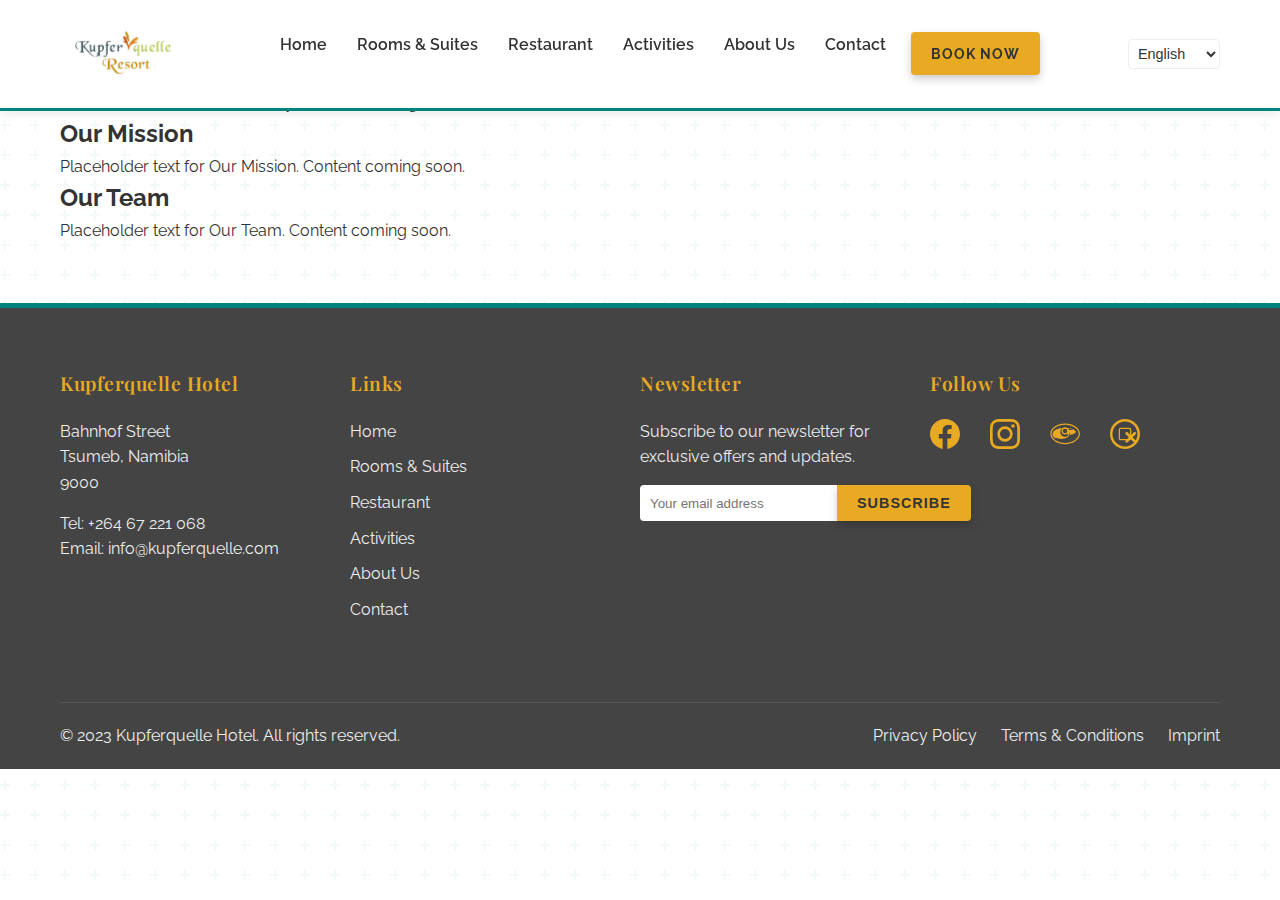
<file: about.html>
<!DOCTYPE html>
<html lang="en">
<head>
    <meta charset="UTF-8">
    <meta name="viewport" content="width=device-width, initial-scale=1.0">
    <meta name="description" content="Kupferquelle Hotel - Learn more about our history, mission, and the team behind our hospitality in Tsumeb, Namibia.">
    <meta name="keywords" content="Kupferquelle, Hotel Namibia, Tsumeb Hotel, About Us, Hotel History Namibia">
    <meta name="robots" content="index, follow">
    <meta property="og:title" content="Kupferquelle Hotel - About Us">
    <meta property="og:description" content="Discover the story of Kupferquelle Hotel, a leading destination for luxury and comfort in Tsumeb, Namibia.">
    <meta property="og:image" content="images/hotel-team.jpg">
    <meta property="og:url" content="https://www.kupferquelle.com/about.html">
    <meta property="og:type" content="website">
    <title>Kupferquelle Hotel - About Us</title>
    <link rel="preconnect" href="https://fonts.googleapis.com">
    <link rel="preconnect" href="https://fonts.gstatic.com" crossorigin>
    <link href="https://fonts.googleapis.com/css2?family=Playfair+Display:wght@400;500;600;700&family=Raleway:wght@300;400;500;600;700&display=swap" rel="stylesheet">
    <link rel="stylesheet" href="css/styles.css">
    <link rel="stylesheet" href="css/animations.css">
    <link rel="stylesheet" href="css/background-effects.css">
    <link rel="canonical" href="https://www.kupferquelle.com/about.html">
    <script type="application/ld+json">
    {
      "@context": "https://schema.org",
      "@type": "Hotel",
      "name": "Kupferquelle Hotel",
      "image": "images/hotel-exterior.jpg",
      "url": "https://www.kupferquelle.com",
      "address": {
        "@type": "PostalAddress",
        "streetAddress": "Bahnhof Street",
        "addressLocality": "Tsumeb",
        "addressRegion": "Oshikoto",
        "postalCode": "9000",
        "addressCountry": "Namibia"
      },
      "telephone": "+264 67 221 068",
      "priceRange": "$$$"
    }
    </script>
</head>
<body>
    <header>
        <div class="container">
            <div class="logo">
                <a href="index.html">
                    <img src="images/logo.jpg" alt="Kupferquelle Hotel Logo">
                </a>
            </div>
            <nav>
                <ul>
                    <li><a href="index.html">Home</a></li>
                    <li><a href="rooms.html" data-i18n="common.nav.rooms">Rooms & Suites</a></li>
                    <li><a href="restaurant.html" data-i18n="common.nav.restaurant">Restaurant</a></li>
                    <li><a href="activities.html" data-i18n="common.nav.activities">Activities</a></li>
                    <li><a href="about.html" data-i18n="common.nav.about">About Us</a></li>
                    <li><a href="contact.html" data-i18n="common.nav.contact">Contact</a></li>
                    <li class="booking-btn"><a href="index.html#booking" class="btn-primary" data-i18n="common.nav.booking">Book Now</a></li>
                </ul>
            </nav>
            <div class="language-selector">
                <select id="language-selector">
                    <option value="de">Deutsch</option>
                    <option value="en" selected>English</option>
                    <option value="af">Afrikaans</option>
                </select>
            </div>
            <div class="mobile-menu-toggle">
                <span></span>
                <span></span>
                <span></span>
            </div>
        </div>
    </header>

    <main>
        <section class="page-title-section">
            <div class="container">
                <h1 data-i18n="about.title">About Kupferquelle Hotel</h1>
            </div>
        </section>
        <section id="our-history">
            <div class="container">
                <h2 data-i18n="about.history.title">Our History</h2>
                <p data-i18n="about.history.content">Placeholder text for Our History. Content coming soon.</p>
            </div>
        </section>

        <section id="our-mission">
            <div class="container">
                <h2 data-i18n="about.mission.title">Our Mission</h2>
                <p data-i18n="about.mission.content">Placeholder text for Our Mission. Content coming soon.</p>
            </div>
        </section>

        <section id="our-team">
            <div class="container">
                <h2 data-i18n="about.team.title">Our Team</h2>
                <p data-i18n="about.team.content">Placeholder text for Our Team. Content coming soon.</p>
            </div>
        </section>
    </main>

    <footer>
        <div class="container">
            <div class="footer-content">
                <div class="footer-col">
                    <h3>Kupferquelle Hotel</h3>
                    <p>Bahnhof Street<br>Tsumeb, Namibia<br>9000</p>
                    <p>Tel: +264 67 221 068<br>Email: info@kupferquelle.com</p>
                </div>
                <div class="footer-col">
                    <h3>Links</h3>
                    <ul>
                        <li><a href="index.html">Home</a></li>
                        <li><a href="rooms.html" data-i18n="common.nav.rooms">Rooms & Suites</a></li>
                        <li><a href="restaurant.html" data-i18n="common.nav.restaurant">Restaurant</a></li>
                        <li><a href="activities.html" data-i18n="common.nav.activities">Activities</a></li>
                        <li><a href="about.html" data-i18n="common.nav.about">About Us</a></li>
                        <li><a href="contact.html" data-i18n="common.nav.contact">Contact</a></li>
                    </ul>
                </div>
                <div class="footer-col">
                    <h3>Newsletter</h3>
                    <p>Subscribe to our newsletter for exclusive offers and updates.</p>
                    <form id="newsletter-form" action="subscribe.php" method="post">
                        <input type="email" name="email" placeholder="Your email address" required>
                        <button type="submit" class="btn-secondary">Subscribe</button>
                    </form>
                </div>
                <div class="footer-col">
                    <h3>Follow Us</h3>
                    <div class="social-links">
                        <a href="https://www.facebook.com/kupferquellehotel" target="_blank" rel="noopener"><img src="images/facebook-icon.svg" alt="Facebook"></a>
                        <a href="https://www.instagram.com/kupferquellehotel" target="_blank" rel="noopener"><img src="images/instagram-icon.svg" alt="Instagram"></a>
                        <a href="https://www.tripadvisor.com/Hotel_Review-g1183065-d1182650-Reviews-Kupferquelle_Resort-Tsumeb_Oshikoto_Region.html" target="_blank" rel="noopener"><img src="images/tripadvisor-icon.svg" alt="TripAdvisor"></a>
                        <a href="https://www.booking.com/hotel/na/kupferquelle-resort.html" target="_blank" rel="noopener"><img src="images/bookingcom-icon.svg" alt="Booking.com"></a>
                    </div>
                </div>
            </div>
            <div class="footer-bottom">
                <p>&copy; 2023 Kupferquelle Hotel. All rights reserved.</p>
                <div class="footer-links">
                    <a href="privacy.html">Privacy Policy</a>
                    <a href="terms.html">Terms & Conditions</a>
                    <a href="imprint.html">Imprint</a>
                </div>
            </div>
        </div>
    </footer>

    <script src="js/main.js"></script>
    <script src="js/parallax.js"></script>
</body>
</html>
</file>
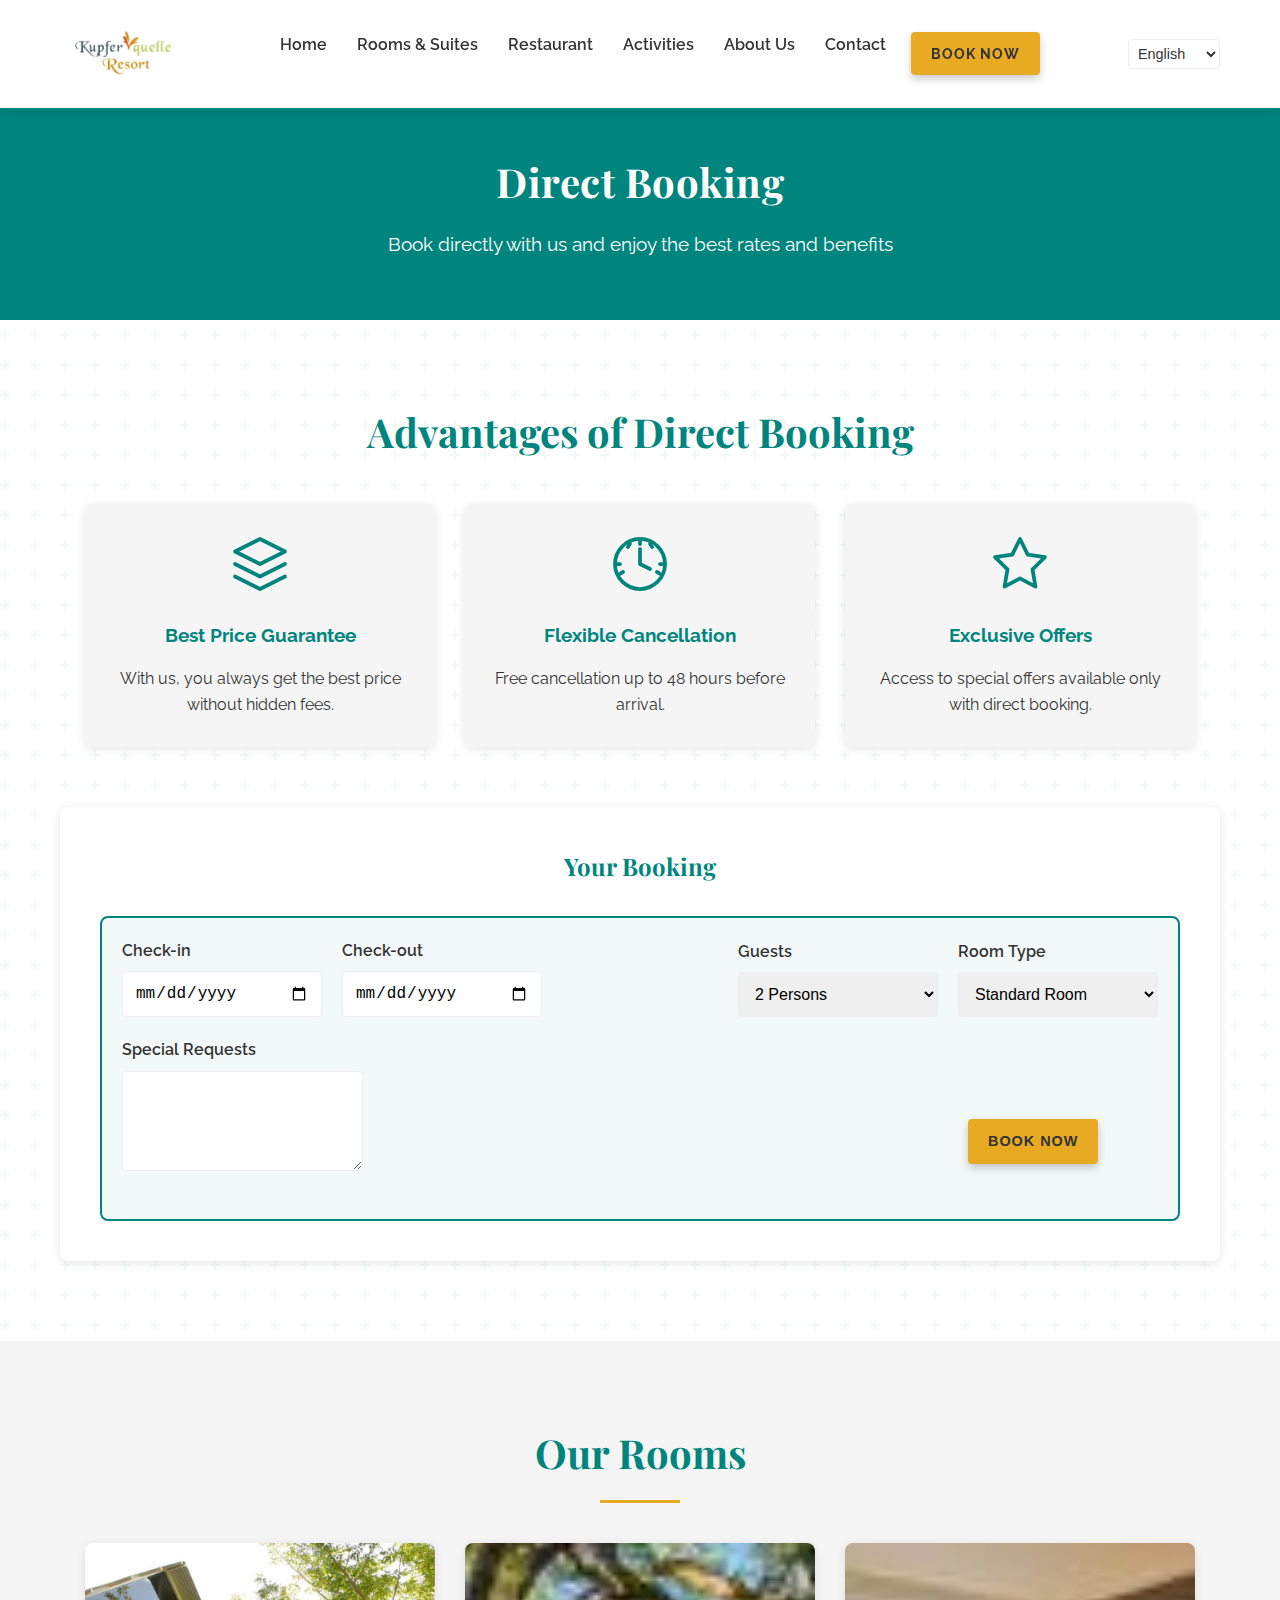
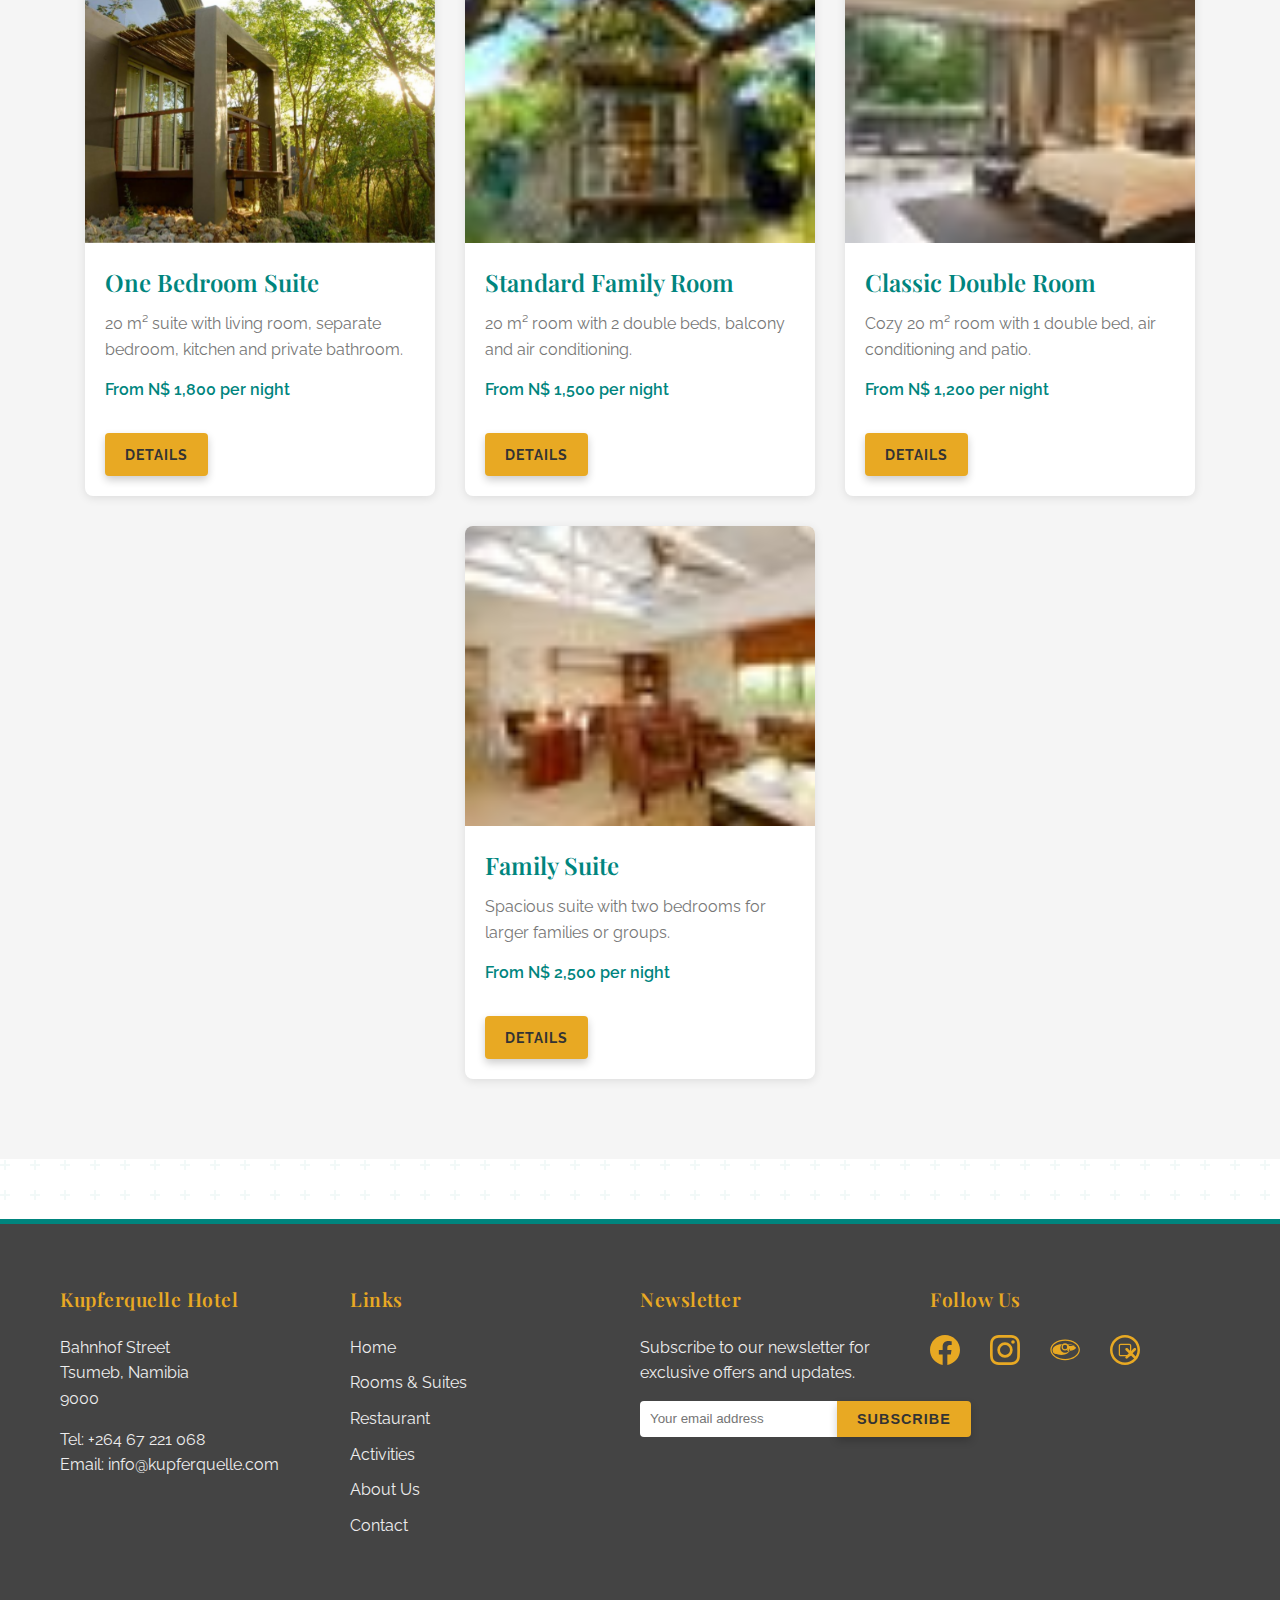
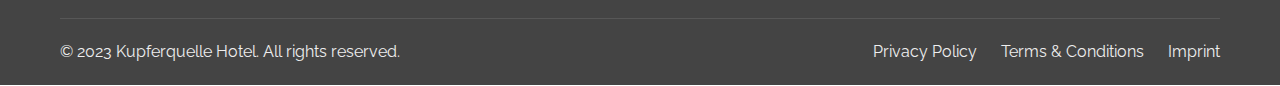
<file: booking.html>
<!DOCTYPE html>
<html lang="en">
<head>
    <meta charset="UTF-8">
    <meta name="viewport" content="width=device-width, initial-scale=1.0">
    <meta name="description" content="Book your stay at Kupferquelle Hotel directly and without intermediaries. Enjoy the best rates and exclusive benefits.">
    <meta name="keywords" content="Kupferquelle, Hotel Booking, Direct Booking, Namibia Hotel, Tsumeb">
    <meta name="robots" content="index, follow">
    <meta property="og:title" content="Direct Booking - Kupferquelle Hotel">
    <meta property="og:description" content="Book your stay at Kupferquelle Hotel directly and without intermediaries. Enjoy the best rates and exclusive benefits.">
    <meta property="og:image" content="images/hotel-exterior.jpg">
    <meta property="og:url" content="https://www.kupferquelle.com/booking.html">
    <meta property="og:type" content="website">
    <title>Direct Booking - Kupferquelle Hotel</title>
    <link rel="preconnect" href="https://fonts.googleapis.com">
    <link rel="preconnect" href="https://fonts.gstatic.com" crossorigin>
    <link href="https://fonts.googleapis.com/css2?family=Playfair+Display:wght@400;500;600;700&family=Raleway:wght@300;400;500;600;700&display=swap" rel="stylesheet">
    <link rel="stylesheet" href="css/styles.css">
    <link rel="stylesheet" href="css/animations.css">
    <link rel="stylesheet" href="css/background-effects.css">
    <link rel="canonical" href="https://www.kupferquelle.com/booking.html">
</head>
<body>
    <header>
        <div class="container">
            <div class="logo">
                <a href="index.html">
                    <img src="images/logo.jpg" alt="Kupferquelle Hotel Logo">
                </a>
            </div>
            <nav>
                <ul>
                    <li><a href="index.html">Home</a></li>
                    <li><a href="rooms.html" data-i18n="common.nav.rooms">Rooms & Suites</a></li>
                    <li><a href="restaurant.html" data-i18n="common.nav.restaurant">Restaurant</a></li>
                    <li><a href="activities.html" data-i18n="common.nav.activities">Activities</a></li>
                    <li><a href="about.html" data-i18n="common.nav.about">About Us</a></li>
                    <li><a href="contact.html" data-i18n="common.nav.contact">Contact</a></li>
                    <li class="booking-btn"><a href="booking.html" data-i18n="common.nav.booking">Book Now</a></li>
                </ul>
            </nav>
            <div class="language-selector">
                <select id="language-selector">
                    <option value="de">Deutsch</option>
                    <option value="en" selected>English</option>
                    <option value="af">Afrikaans</option>
                </select>
            </div>
            <div class="mobile-menu-toggle">
                <span></span>
                <span></span>
                <span></span>
            </div>
        </div>
    </header>

    <section class="page-banner">
        <div class="container">
            <h1 data-i18n="booking.pageBanner.title">Direct Booking</h1>
            <p data-i18n="booking.pageBanner.subtitle">Book directly with us and enjoy the best rates and benefits</p>
        </div>
    </section>

    <section class="booking-section">
        <div class="container">
            <div class="booking-advantages">
                <h2 data-i18n="booking.advantages.title">Advantages of Direct Booking</h2>
                <div class="advantages-grid">
                    <div class="advantage-card">
                        <img src="images/best-price-icon.svg" alt="Best Price Icon" data-i18n-alt="booking.advantages.bestPrice.bestPriceIconAlt">
                        <h3 data-i18n="booking.advantages.bestPrice.title">Best Price Guarantee</h3>
                        <p data-i18n="booking.advantages.bestPrice.text">With us, you always get the best price without hidden fees.</p>
                    </div>
                    <div class="advantage-card">
                        <img src="images/flexible-icon.svg" alt="Flexibility Icon" data-i18n-alt="booking.advantages.flexibleCancellation.flexibleCancellationIconAlt">
                        <h3 data-i18n="booking.advantages.flexibleCancellation.title">Flexible Cancellation</h3>
                        <p data-i18n="booking.advantages.flexibleCancellation.text">Free cancellation up to 48 hours before arrival.</p>
                    </div>
                    <div class="advantage-card">
                        <img src="images/special-icon.svg" alt="Special Offers Icon" data-i18n-alt="booking.advantages.exclusiveOffers.exclusiveOffersIconAlt">
                        <h3 data-i18n="booking.advantages.exclusiveOffers.title">Exclusive Offers</h3>
                        <p data-i18n="booking.advantages.exclusiveOffers.text">Access to special offers available only with direct booking.</p>
                    </div>
                </div>
            </div>

            <div class="booking-form-container">
                <h2 data-i18n="booking.form.title">Your Booking</h2>
                <form id="booking-form" action="process-booking.php" method="post">
                    <div class="form-row">
                        <div class="form-group">
                            <label for="check-in" data-i18n="booking.form.checkInLabel">Check-in</label>
                            <input type="date" id="check-in" name="check-in" required>
                        </div>
                        <div class="form-group">
                            <label for="check-out" data-i18n="booking.form.checkOutLabel">Check-out</label>
                            <input type="date" id="check-out" name="check-out" required>
                        </div>
                    </div>
                    
                    <div class="form-row">
                        <div class="form-group">
                            <label for="guests" data-i18n="booking.form.guestsLabel">Guests</label>
                            <select id="guests" name="guests" required>
                                <option value="1" data-i18n="booking.form.guests.one">1 Person</option>
                                <option value="2" selected data-i18n="booking.form.guests.two">2 Persons</option>
                                <option value="3" data-i18n="booking.form.guests.three">3 Persons</option>
                                <option value="4" data-i18n="booking.form.guests.four">4 Persons</option>
                                <option value="5" data-i18n="booking.form.guests.fivePlus">5+ Persons</option>
                            </select>
                        </div>
                        <div class="form-group">
                            <label for="room-type" data-i18n="booking.form.roomTypeLabel">Room Type</label>
                            <select id="room-type" name="room-type" required>
                                <option value="oneBedroom" data-i18n="booking.form.roomType.oneBedroom">One Bedroom Suite</option>
                                <option value="standardFamily" data-i18n="booking.form.roomType.standardFamily">Standard Family Room</option>
                                <option value="classicDouble" data-i18n="booking.form.roomType.classicDouble">Classic Double Room</option>
                                <option value="familySuite" data-i18n="booking.form.roomType.familySuite">Family Suite</option>
                            </select>
                        </div>
                    </div>

                    <div class="form-row">
                        <div class="form-group full-width">
                            <label for="special-requests" data-i18n="booking.form.specialRequestsLabel">Special Requests</label>
                            <textarea id="special-requests" name="special-requests" rows="3"></textarea>
                        </div>
                    </div>

                    <div class="form-row">
                        <div class="form-group full-width">
                            <button type="submit" class="btn" data-i18n="booking.form.bookNowButton">Book Now</button>
                        </div>
                    </div>
                </form>
            </div>
        </div>
    </section>

    <section class="room-preview">
        <div class="container">
            <h2 data-i18n="booking.roomPreview.title">Our Rooms</h2>
            <div class="room-cards">
                <div class="room-card">
                    <img src="images/One Bedroom Suite 1.jpg" alt="One Bedroom Suite" data-i18n-alt="booking.roomPreview.oneBedroom.alt">
                    <div class="room-info">
                        <h3 data-i18n="booking.roomPreview.oneBedroom.title">One Bedroom Suite</h3>
                        <p data-i18n="booking.roomPreview.oneBedroom.description">20 m² suite with living room, separate bedroom, kitchen and private bathroom.</p>
                        <p class="price" data-i18n="booking.roomPreview.oneBedroom.price">From N$ 1,800 per night</p>
                        <a href="rooms.html#oneBedroom" class="btn-secondary" data-i18n="booking.roomPreview.detailsButton">Details</a>
                    </div>
                </div>
                <div class="room-card">
                    <img src="images/Standard Family Room 1.jpg" alt="Standard Family Room" data-i18n-alt="booking.roomPreview.standardFamily.alt">
                    <div class="room-info">
                        <h3 data-i18n="booking.roomPreview.standardFamily.title">Standard Family Room</h3>
                        <p data-i18n="booking.roomPreview.standardFamily.description">20 m² room with 2 double beds, balcony and air conditioning.</p>
                        <p class="price" data-i18n="booking.roomPreview.standardFamily.price">From N$ 1,500 per night</p>
                        <a href="rooms.html#standardFamily" class="btn-secondary" data-i18n="booking.roomPreview.detailsButton">Details</a>
                    </div>
                </div>
                <div class="room-card">
                    <img src="images/Classic Double Room 1.jpg" alt="Classic Double Room" data-i18n-alt="booking.roomPreview.classicDouble.alt">
                    <div class="room-info">
                        <h3 data-i18n="booking.roomPreview.classicDouble.title">Classic Double Room</h3>
                        <p data-i18n="booking.roomPreview.classicDouble.description">Cozy 20 m² room with 1 double bed, air conditioning and patio.</p>
                        <p class="price" data-i18n="booking.roomPreview.classicDouble.price">From N$ 1,200 per night</p>
                        <a href="rooms.html#classicDouble" class="btn-secondary" data-i18n="booking.roomPreview.detailsButton">Details</a>
                    </div>
                </div>
                <div class="room-card">
                    <img src="images/Family Suite 1.jpg" alt="Family Suite" data-i18n-alt="booking.roomPreview.familySuite.alt">
                    <div class="room-info">
                        <h3 data-i18n="booking.roomPreview.familySuite.title">Family Suite</h3>
                        <p data-i18n="booking.roomPreview.familySuite.description">Spacious suite with two bedrooms for larger families or groups.</p>
                        <p class="price" data-i18n="booking.roomPreview.familySuite.price">From N$ 2,500 per night</p>
                        <a href="rooms.html#familySuite" class="btn-secondary" data-i18n="booking.roomPreview.detailsButton">Details</a>
                    </div>
                </div>
            </div>
        </div>
    </section>

    <footer>
        <div class="container">
            <div class="footer-content">
                <div class="footer-col">
                    <h3 data-i18n="common.footer.hotel">Kupferquelle Hotel</h3>
                    <p data-i18n="common.footer.address">Bahnhof Street<br>Tsumeb, Namibia<br>9000</p>
                    <p data-i18n="common.footer.contact">Tel: +264 67 221 068<br>Email: info@kupferquelle.com</p>
                </div>
                <div class="footer-col">
                    <h3 data-i18n="common.footer.links">Links</h3>
                    <ul>
                        <li><a href="index.html" data-i18n="common.nav.home">Home</a></li>
                        <li><a href="rooms.html" data-i18n="common.nav.rooms">Rooms & Suites</a></li>
                        <li><a href="restaurant.html" data-i18n="common.nav.restaurant">Restaurant</a></li>
                        <li><a href="activities.html" data-i18n="common.nav.activities">Activities</a></li>
                        <li><a href="about.html" data-i18n="common.nav.about">About Us</a></li>
                        <li><a href="contact.html" data-i18n="common.nav.contact">Contact</a></li>
                    </ul>
                </div>
                <div class="footer-col">
                    <h3 data-i18n="common.footer.newsletter">Newsletter</h3>
                    <p data-i18n="common.footer.newsletterText">Subscribe to our newsletter for exclusive offers and updates.</p>
                    <form id="newsletter-form" action="subscribe.php" method="post">
                        <input type="email" name="email" placeholder="Your email address" data-i18n="common.footer.emailPlaceholder" required>
                        <button type="submit" class="btn-secondary" data-i18n="common.footer.subscribe">Subscribe</button>
                    </form>
                </div>
                <div class="footer-col">
                    <h3 data-i18n="common.footer.followUs">Follow Us</h3>
                    <div class="social-links">
                        <a href="https://facebook.com/kupferquelle" target="_blank" rel="noopener"><img src="images/facebook-icon.svg" alt="Facebook"></a>
                        <a href="https://instagram.com/kupferquelle" target="_blank" rel="noopener"><img src="images/instagram-icon.svg" alt="Instagram"></a>
                        <a href="https://tripadvisor.com/kupferquelle" target="_blank" rel="noopener"><img src="images/tripadvisor-icon.svg" alt="TripAdvisor"></a>
                        <a href="https://www.booking.com/hotel/na/kupferquelle-resort.html" target="_blank" rel="noopener"><img src="images/bookingcom-icon.svg" alt="Booking.com"></a>
                    </div>
                </div>
            </div>
            <div class="footer-bottom">
                <p data-i18n="common.footer.copyright">&copy; 2023 Kupferquelle Hotel. All rights reserved.</p>
                <div class="footer-links">
                    <a href="privacy.html" data-i18n="common.footer.privacy">Privacy Policy</a>
                    <a href="terms.html" data-i18n="common.footer.terms">Terms & Conditions</a>
                    <a href="imprint.html" data-i18n="common.footer.imprint">Imprint</a>
                </div>
            </div>
        </div>
    </footer>

    <script src="js/main.js"></script>
    <script src="js/parallax.js"></script>
</body>
</html>
</file>
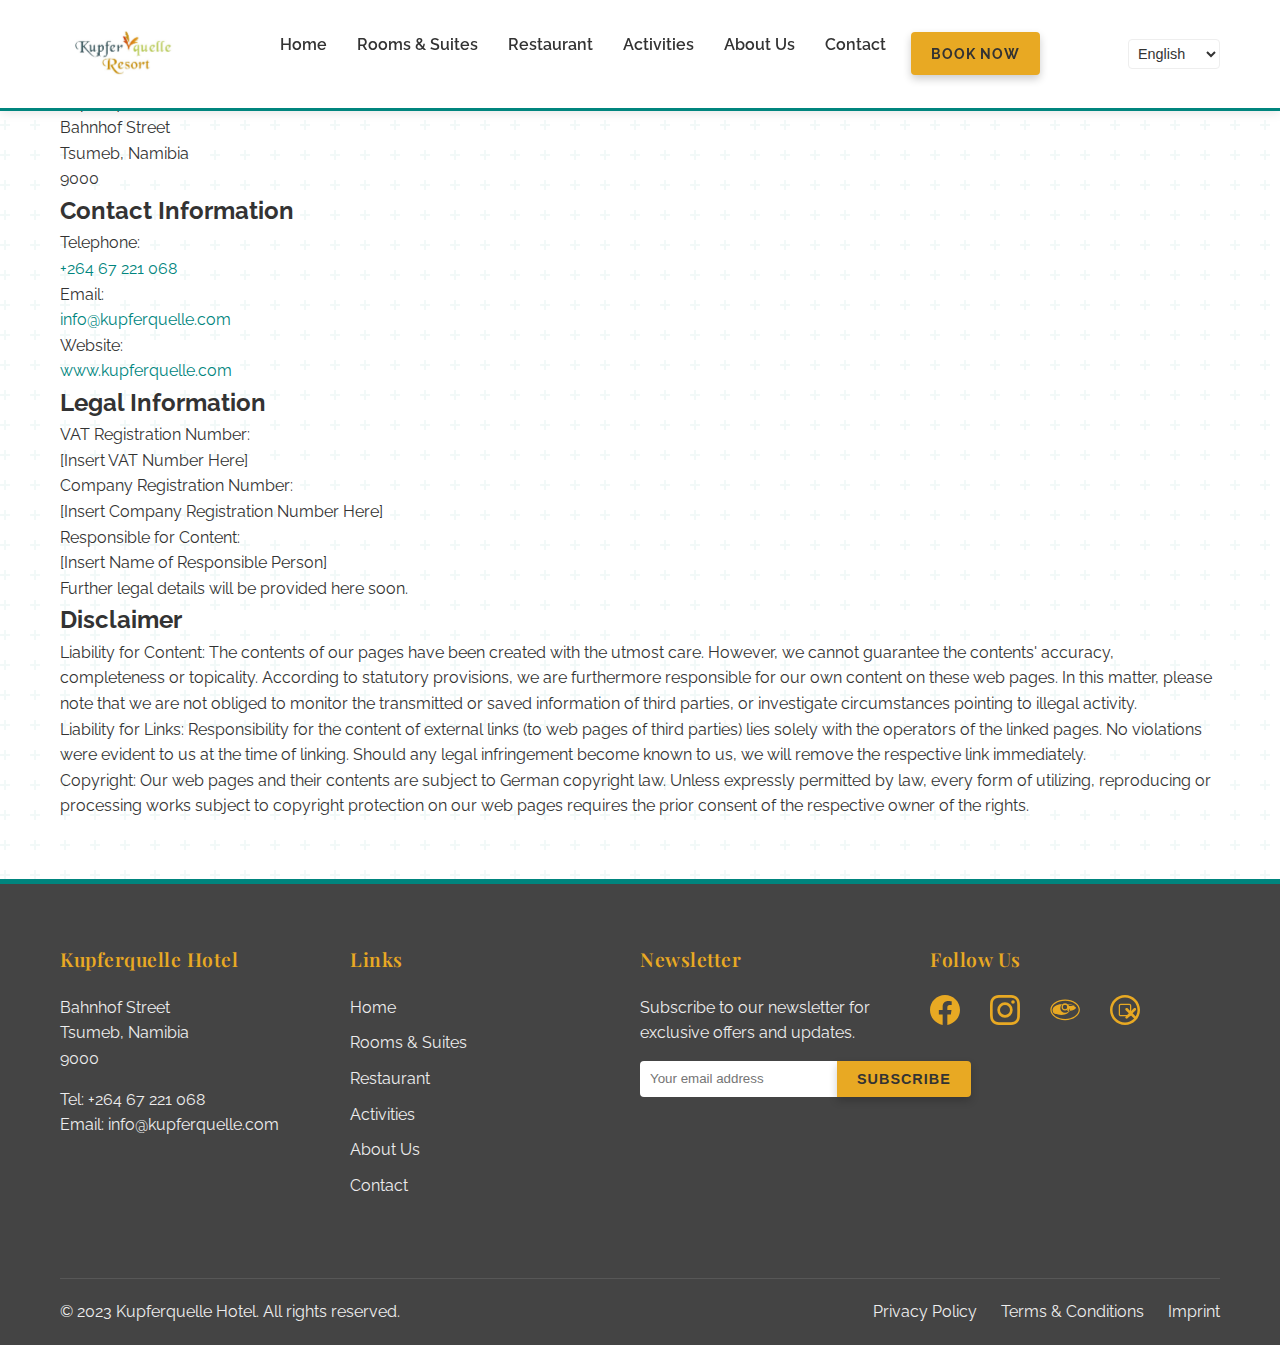
<file: imprint.html>
<!DOCTYPE html>
<html lang="en">
<head>
    <meta charset="UTF-8">
    <meta name="viewport" content="width=device-width, initial-scale=1.0">
    <meta name="description" content="Kupferquelle Hotel - Legal imprint and provider information for our website.">
    <meta name="keywords" content="Kupferquelle, Hotel Namibia, Tsumeb Hotel, Imprint, Legal Notice">
    <meta name="robots" content="index, follow">
    <meta property="og:title" content="Kupferquelle Hotel - Imprint">
    <meta property="og:description" content="Find the legal information and imprint for Kupferquelle Hotel.">
    <meta property="og:image" content="images/hotel-exterior.jpg">
    <meta property="og:url" content="https://www.kupferquelle.com/imprint.html">
    <meta property="og:type" content="website">
    <title>Kupferquelle Hotel - Imprint</title>
    <link rel="preconnect" href="https://fonts.googleapis.com">
    <link rel="preconnect" href="https://fonts.gstatic.com" crossorigin>
    <link href="https://fonts.googleapis.com/css2?family=Playfair+Display:wght@400;500;600;700&family=Raleway:wght@300;400;500;600;700&display=swap" rel="stylesheet">
    <link rel="stylesheet" href="css/styles.css">
    <link rel="stylesheet" href="css/animations.css">
    <link rel="stylesheet" href="css/background-effects.css">
    <link rel="canonical" href="https://www.kupferquelle.com/imprint.html">
    <script type="application/ld+json">
    {
      "@context": "https://schema.org",
      "@type": "WebPage",
      "name": "Imprint",
      "isPartOf": {
        "@type": "Hotel",
        "name": "Kupferquelle Hotel",
        "url": "https://www.kupferquelle.com"
      }
    }
    </script>
</head>
<body>
    <header>
        <div class="container">
            <div class="logo">
                <a href="index.html">
                    <img src="images/logo.jpg" alt="Kupferquelle Hotel Logo">
                </a>
            </div>
            <nav>
                <ul>
                    <li><a href="index.html">Home</a></li>
                    <li><a href="rooms.html" data-i18n="common.nav.rooms">Rooms & Suites</a></li>
                    <li><a href="restaurant.html" data-i18n="common.nav.restaurant">Restaurant</a></li>
                    <li><a href="activities.html" data-i18n="common.nav.activities">Activities</a></li>
                    <li><a href="about.html" data-i18n="common.nav.about">About Us</a></li>
                    <li><a href="contact.html" data-i18n="common.nav.contact">Contact</a></li>
                    <li class="booking-btn"><a href="index.html#booking" class="btn-primary" data-i18n="common.nav.booking">Book Now</a></li>
                </ul>
            </nav>
            <div class="language-selector">
                <select id="language-selector">
                    <option value="de">Deutsch</option>
                    <option value="en" selected>English</option>
                    <option value="af">Afrikaans</option>
                </select>
            </div>
            <div class="mobile-menu-toggle">
                <span></span>
                <span></span>
                <span></span>
            </div>
        </div>
    </header>

    <main>
        <section class="page-title-section">
            <div class="container">
                <h1 data-i18n="imprint.title">Imprint</h1>
            </div>
        </section>
        <section class="imprint-content">
            <div class="container">
                <article>
                    <h2 data-i18n="imprint.provider.title">Provider Identification</h2>
                    <p data-i18n="imprint.provider.name">Kupferquelle Hotel</p>
                    <p data-i18n="imprint.provider.addressLine1">Bahnhof Street</p>
                    <p data-i18n="imprint.provider.addressLine2">Tsumeb, Namibia</p>
                    <p data-i18n="imprint.provider.postalCode">9000</p>
                </article>

                <article>
                    <h2 data-i18n="imprint.contact.title">Contact Information</h2>
                    <p data-i18n="imprint.contact.phoneLabel">Telephone:</p>
                    <p><a href="tel:+26467221068" data-i18n="imprint.contact.phoneNumber">+264 67 221 068</a></p>
                    <p data-i18n="imprint.contact.emailLabel">Email:</p>
                    <p><a href="mailto:info@kupferquelle.com" data-i18n="imprint.contact.emailAddress">info@kupferquelle.com</a></p>
                    <p data-i18n="imprint.contact.websiteLabel">Website:</p>
                    <p><a href="https://www.kupferquelle.com" data-i18n="imprint.contact.websiteUrl">www.kupferquelle.com</a></p>
                </article>

                <article>
                    <h2 data-i18n="imprint.legal.title">Legal Information</h2>
                    <p data-i18n="imprint.legal.vatNumberLabel">VAT Registration Number:</p>
                    <p data-i18n="imprint.legal.vatNumber">[Insert VAT Number Here]</p>
                    <p data-i18n="imprint.legal.companyRegistrationLabel">Company Registration Number:</p>
                    <p data-i18n="imprint.legal.companyRegistration">[Insert Company Registration Number Here]</p>
                    <p data-i18n="imprint.legal.responsiblePersonLabel">Responsible for Content:</p>
                    <p data-i18n="imprint.legal.responsiblePersonName">[Insert Name of Responsible Person]</p>
                     <p data-i18n="imprint.legal.placeholder">Further legal details will be provided here soon.</p>
                </article>
                
                <article>
                    <h2 data-i18n="imprint.disclaimer.title">Disclaimer</h2>
                    <p data-i18n="imprint.disclaimer.liabilityContent">Liability for Content: The contents of our pages have been created with the utmost care. However, we cannot guarantee the contents' accuracy, completeness or topicality. According to statutory provisions, we are furthermore responsible for our own content on these web pages. In this matter, please note that we are not obliged to monitor the transmitted or saved information of third parties, or investigate circumstances pointing to illegal activity.</p>
                    <p data-i18n="imprint.disclaimer.liabilityLinks">Liability for Links: Responsibility for the content of external links (to web pages of third parties) lies solely with the operators of the linked pages. No violations were evident to us at the time of linking. Should any legal infringement become known to us, we will remove the respective link immediately.</p>
                    <p data-i18n="imprint.disclaimer.copyright">Copyright: Our web pages and their contents are subject to German copyright law. Unless expressly permitted by law, every form of utilizing, reproducing or processing works subject to copyright protection on our web pages requires the prior consent of the respective owner of the rights.</p>
                </article>
            </div>
        </section>
    </main>

    <footer>
        <div class="container">
            <div class="footer-content">
                <div class="footer-col">
                    <h3>Kupferquelle Hotel</h3>
                    <p>Bahnhof Street<br>Tsumeb, Namibia<br>9000</p>
                    <p>Tel: +264 67 221 068<br>Email: info@kupferquelle.com</p>
                </div>
                <div class="footer-col">
                    <h3>Links</h3>
                    <ul>
                        <li><a href="index.html">Home</a></li>
                        <li><a href="rooms.html" data-i18n="common.nav.rooms">Rooms & Suites</a></li>
                        <li><a href="restaurant.html" data-i18n="common.nav.restaurant">Restaurant</a></li>
                        <li><a href="activities.html" data-i18n="common.nav.activities">Activities</a></li>
                        <li><a href="about.html" data-i18n="common.nav.about">About Us</a></li>
                        <li><a href="contact.html" data-i18n="common.nav.contact">Contact</a></li>
                    </ul>
                </div>
                <div class="footer-col">
                    <h3>Newsletter</h3>
                    <p>Subscribe to our newsletter for exclusive offers and updates.</p>
                    <form id="newsletter-form" action="subscribe.php" method="post">
                        <input type="email" name="email" placeholder="Your email address" required>
                        <button type="submit" class="btn-secondary">Subscribe</button>
                    </form>
                </div>
                <div class="footer-col">
                    <h3>Follow Us</h3>
                    <div class="social-links">
                        <a href="https://www.facebook.com/kupferquellehotel" target="_blank" rel="noopener"><img src="images/facebook-icon.svg" alt="Facebook"></a>
                        <a href="https://www.instagram.com/kupferquellehotel" target="_blank" rel="noopener"><img src="images/instagram-icon.svg" alt="Instagram"></a>
                        <a href="https://www.tripadvisor.com/Hotel_Review-g1183065-d1182650-Reviews-Kupferquelle_Resort-Tsumeb_Oshikoto_Region.html" target="_blank" rel="noopener"><img src="images/tripadvisor-icon.svg" alt="TripAdvisor"></a>
                        <a href="https://www.booking.com/hotel/na/kupferquelle-resort.html" target="_blank" rel="noopener"><img src="images/bookingcom-icon.svg" alt="Booking.com"></a>
                    </div>
                </div>
            </div>
            <div class="footer-bottom">
                <p>&copy; 2023 Kupferquelle Hotel. All rights reserved.</p>
                <div class="footer-links">
                    <a href="privacy.html">Privacy Policy</a>
                    <a href="terms.html">Terms & Conditions</a>
                    <a href="imprint.html">Imprint</a>
                </div>
            </div>
        </div>
    </footer>

    <script src="js/main.js"></script>
    <script src="js/parallax.js"></script>
</body>
</html>
</file>
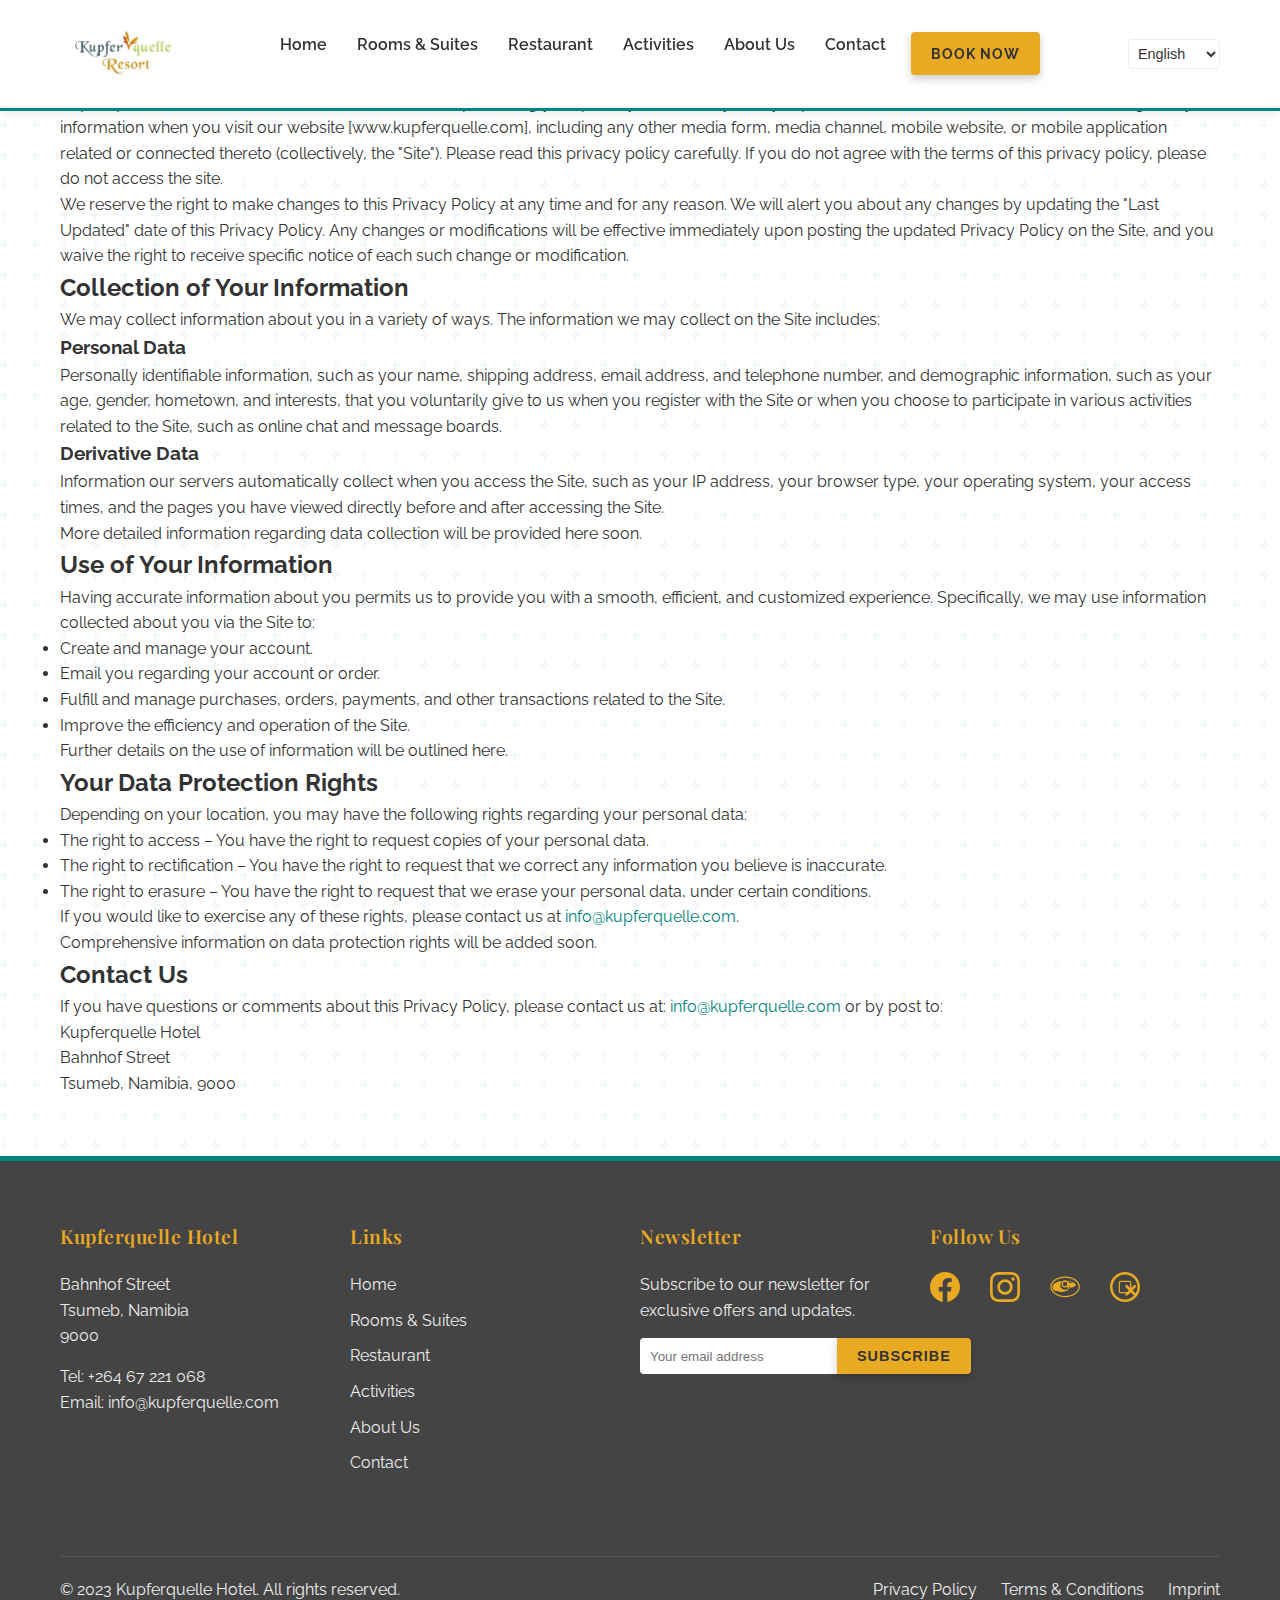
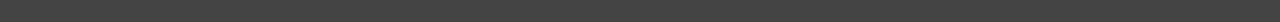
<file: privacy.html>
<!DOCTYPE html>
<html lang="en">
<head>
    <meta charset="UTF-8">
    <meta name="viewport" content="width=device-width, initial-scale=1.0">
    <meta name="description" content="Kupferquelle Hotel - Read our privacy policy to understand how we collect, use, and protect your personal information.">
    <meta name="keywords" content="Kupferquelle, Hotel Namibia, Tsumeb Hotel, Privacy Policy, Data Protection">
    <meta name="robots" content="index, follow">
    <meta property="og:title" content="Kupferquelle Hotel - Privacy Policy">
    <meta property="og:description" content="Our commitment to your privacy. Learn about data handling practices at Kupferquelle Hotel.">
    <meta property="og:image" content="images/hotel-exterior.jpg">
    <meta property="og:url" content="https://www.kupferquelle.com/privacy.html">
    <meta property="og:type" content="website">
    <title>Kupferquelle Hotel - Privacy Policy</title>
    <link rel="preconnect" href="https://fonts.googleapis.com">
    <link rel="preconnect" href="https://fonts.gstatic.com" crossorigin>
    <link href="https://fonts.googleapis.com/css2?family=Playfair+Display:wght@400;500;600;700&family=Raleway:wght@300;400;500;600;700&display=swap" rel="stylesheet">
    <link rel="stylesheet" href="css/styles.css">
    <link rel="stylesheet" href="css/animations.css">
    <link rel="stylesheet" href="css/background-effects.css">
    <link rel="canonical" href="https://www.kupferquelle.com/privacy.html">
    <script type="application/ld+json">
    {
      "@context": "https://schema.org",
      "@type": "WebPage",
      "name": "Privacy Policy",
      "isPartOf": {
        "@type": "Hotel",
        "name": "Kupferquelle Hotel",
        "url": "https://www.kupferquelle.com"
      }
    }
    </script>
</head>
<body>
    <header>
        <div class="container">
            <div class="logo">
                <a href="index.html">
                    <img src="images/logo.jpg" alt="Kupferquelle Hotel Logo">
                </a>
            </div>
            <nav>
                <ul>
                    <li><a href="index.html">Home</a></li>
                    <li><a href="rooms.html" data-i18n="common.nav.rooms">Rooms & Suites</a></li>
                    <li><a href="restaurant.html" data-i18n="common.nav.restaurant">Restaurant</a></li>
                    <li><a href="activities.html" data-i18n="common.nav.activities">Activities</a></li>
                    <li><a href="about.html" data-i18n="common.nav.about">About Us</a></li>
                    <li><a href="contact.html" data-i18n="common.nav.contact">Contact</a></li>
                    <li class="booking-btn"><a href="index.html#booking" class="btn-primary" data-i18n="common.nav.booking">Book Now</a></li>
                </ul>
            </nav>
            <div class="language-selector">
                <select id="language-selector">
                    <option value="de">Deutsch</option>
                    <option value="en" selected>English</option>
                    <option value="af">Afrikaans</option>
                </select>
            </div>
            <div class="mobile-menu-toggle">
                <span></span>
                <span></span>
                <span></span>
            </div>
        </div>
    </header>

    <main>
        <section class="page-title-section">
            <div class="container">
                <h1 data-i18n="privacy.title">Privacy Policy</h1>
            </div>
        </section>
        <section class="privacy-policy-content">
            <div class="container">
                <article>
                    <h2 data-i18n="privacy.introduction.title">Introduction</h2>
                    <p data-i18n="privacy.introduction.text1">Kupferquelle Hotel ("we", "us", or "our") is committed to protecting your privacy. This Privacy Policy explains how we collect, use, disclose, and safeguard your information when you visit our website [www.kupferquelle.com], including any other media form, media channel, mobile website, or mobile application related or connected thereto (collectively, the "Site"). Please read this privacy policy carefully. If you do not agree with the terms of this privacy policy, please do not access the site.</p>
                    <p data-i18n="privacy.introduction.text2">We reserve the right to make changes to this Privacy Policy at any time and for any reason. We will alert you about any changes by updating the "Last Updated" date of this Privacy Policy. Any changes or modifications will be effective immediately upon posting the updated Privacy Policy on the Site, and you waive the right to receive specific notice of each such change or modification.</p>
                </article>

                <article>
                    <h2 data-i18n="privacy.collection.title">Collection of Your Information</h2>
                    <p data-i18n="privacy.collection.text1">We may collect information about you in a variety of ways. The information we may collect on the Site includes:</p>
                    <h3 data-i18n="privacy.collection.personalData.title">Personal Data</h3>
                    <p data-i18n="privacy.collection.personalData.text1">Personally identifiable information, such as your name, shipping address, email address, and telephone number, and demographic information, such as your age, gender, hometown, and interests, that you voluntarily give to us when you register with the Site or when you choose to participate in various activities related to the Site, such as online chat and message boards.</p>
                    <h3 data-i18n="privacy.collection.derivativeData.title">Derivative Data</h3>
                    <p data-i18n="privacy.collection.derivativeData.text1">Information our servers automatically collect when you access the Site, such as your IP address, your browser type, your operating system, your access times, and the pages you have viewed directly before and after accessing the Site.</p>
                     <p data-i18n="privacy.collection.placeholder">More detailed information regarding data collection will be provided here soon.</p>
                </article>

                <article>
                    <h2 data-i18n="privacy.use.title">Use of Your Information</h2>
                    <p data-i18n="privacy.use.text1">Having accurate information about you permits us to provide you with a smooth, efficient, and customized experience. Specifically, we may use information collected about you via the Site to:</p>
                    <ul data-i18n="privacy.use.listTitle">
                        <li data-i18n="privacy.use.listItem1">Create and manage your account.</li>
                        <li data-i18n="privacy.use.listItem2">Email you regarding your account or order.</li>
                        <li data-i18n="privacy.use.listItem3">Fulfill and manage purchases, orders, payments, and other transactions related to the Site.</li>
                        <li data-i18n="privacy.use.listItem4">Improve the efficiency and operation of the Site.</li>
                    </ul>
                     <p data-i18n="privacy.use.placeholder">Further details on the use of information will be outlined here.</p>
                </article>

                <article>
                    <h2 data-i18n="privacy.rights.title">Your Data Protection Rights</h2>
                    <p data-i18n="privacy.rights.text1">Depending on your location, you may have the following rights regarding your personal data:</p>
                    <ul data-i18n="privacy.rights.listTitle">
                        <li data-i18n="privacy.rights.listItem1">The right to access – You have the right to request copies of your personal data.</li>
                        <li data-i18n="privacy.rights.listItem2">The right to rectification – You have the right to request that we correct any information you believe is inaccurate.</li>
                        <li data-i18n="privacy.rights.listItem3">The right to erasure – You have the right to request that we erase your personal data, under certain conditions.</li>
                    </ul>
                    <p data-i18n="privacy.rights.contact">If you would like to exercise any of these rights, please contact us at <a href="mailto:info@kupferquelle.com" data-i18n="privacy.rights.email">info@kupferquelle.com</a>.</p>
                     <p data-i18n="privacy.rights.placeholder">Comprehensive information on data protection rights will be added soon.</p>
                </article>
                 <article>
                    <h2 data-i18n="privacy.contact.title">Contact Us</h2>
                    <p data-i18n="privacy.contact.text">If you have questions or comments about this Privacy Policy, please contact us at: <a href="mailto:info@kupferquelle.com" data-i18n="privacy.contact.email">info@kupferquelle.com</a> or by post to:</p>
                    <p data-i18n="privacy.contact.addressLine1">Kupferquelle Hotel</p>
                    <p data-i18n="privacy.contact.addressLine2">Bahnhof Street</p>
                    <p data-i18n="privacy.contact.addressLine3">Tsumeb, Namibia, 9000</p>
                </article>
            </div>
        </section>
    </main>

    <footer>
        <div class="container">
            <div class="footer-content">
                <div class="footer-col">
                    <h3>Kupferquelle Hotel</h3>
                    <p>Bahnhof Street<br>Tsumeb, Namibia<br>9000</p>
                    <p>Tel: +264 67 221 068<br>Email: info@kupferquelle.com</p>
                </div>
                <div class="footer-col">
                    <h3>Links</h3>
                    <ul>
                        <li><a href="index.html">Home</a></li>
                        <li><a href="rooms.html" data-i18n="common.nav.rooms">Rooms & Suites</a></li>
                        <li><a href="restaurant.html" data-i18n="common.nav.restaurant">Restaurant</a></li>
                        <li><a href="activities.html" data-i18n="common.nav.activities">Activities</a></li>
                        <li><a href="about.html" data-i18n="common.nav.about">About Us</a></li>
                        <li><a href="contact.html" data-i18n="common.nav.contact">Contact</a></li>
                    </ul>
                </div>
                <div class="footer-col">
                    <h3>Newsletter</h3>
                    <p>Subscribe to our newsletter for exclusive offers and updates.</p>
                    <form id="newsletter-form" action="subscribe.php" method="post">
                        <input type="email" name="email" placeholder="Your email address" required>
                        <button type="submit" class="btn-secondary">Subscribe</button>
                    </form>
                </div>
                <div class="footer-col">
                    <h3>Follow Us</h3>
                    <div class="social-links">
                        <a href="https://www.facebook.com/kupferquellehotel" target="_blank" rel="noopener"><img src="images/facebook-icon.svg" alt="Facebook"></a>
                        <a href="https://www.instagram.com/kupferquellehotel" target="_blank" rel="noopener"><img src="images/instagram-icon.svg" alt="Instagram"></a>
                        <a href="https://www.tripadvisor.com/Hotel_Review-g1183065-d1182650-Reviews-Kupferquelle_Resort-Tsumeb_Oshikoto_Region.html" target="_blank" rel="noopener"><img src="images/tripadvisor-icon.svg" alt="TripAdvisor"></a>
                        <a href="https://www.booking.com/hotel/na/kupferquelle-resort.html" target="_blank" rel="noopener"><img src="images/bookingcom-icon.svg" alt="Booking.com"></a>
                    </div>
                </div>
            </div>
            <div class="footer-bottom">
                <p>&copy; 2023 Kupferquelle Hotel. All rights reserved.</p>
                <div class="footer-links">
                    <a href="privacy.html">Privacy Policy</a>
                    <a href="terms.html">Terms & Conditions</a>
                    <a href="imprint.html">Imprint</a>
                </div>
            </div>
        </div>
    </footer>

    <script src="js/main.js"></script>
    <script src="js/parallax.js"></script>
</body>
</html>
</file>
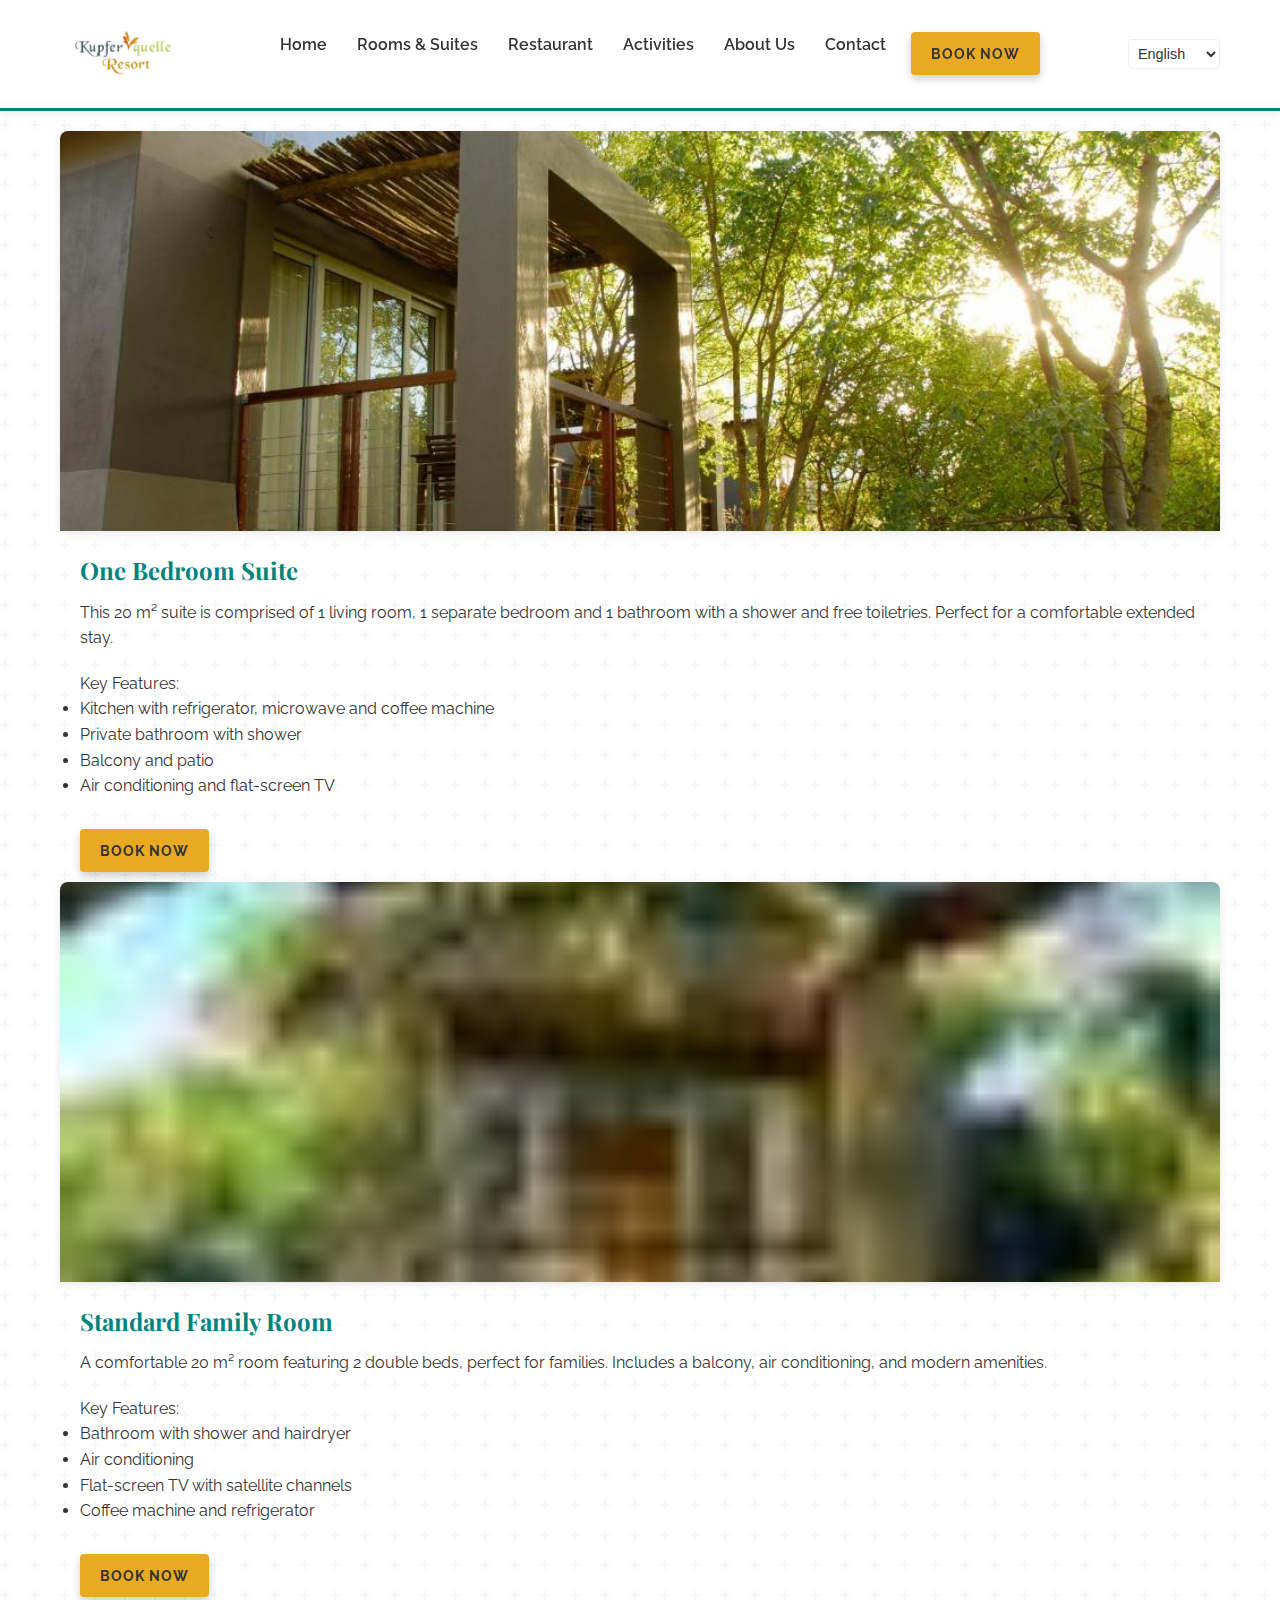
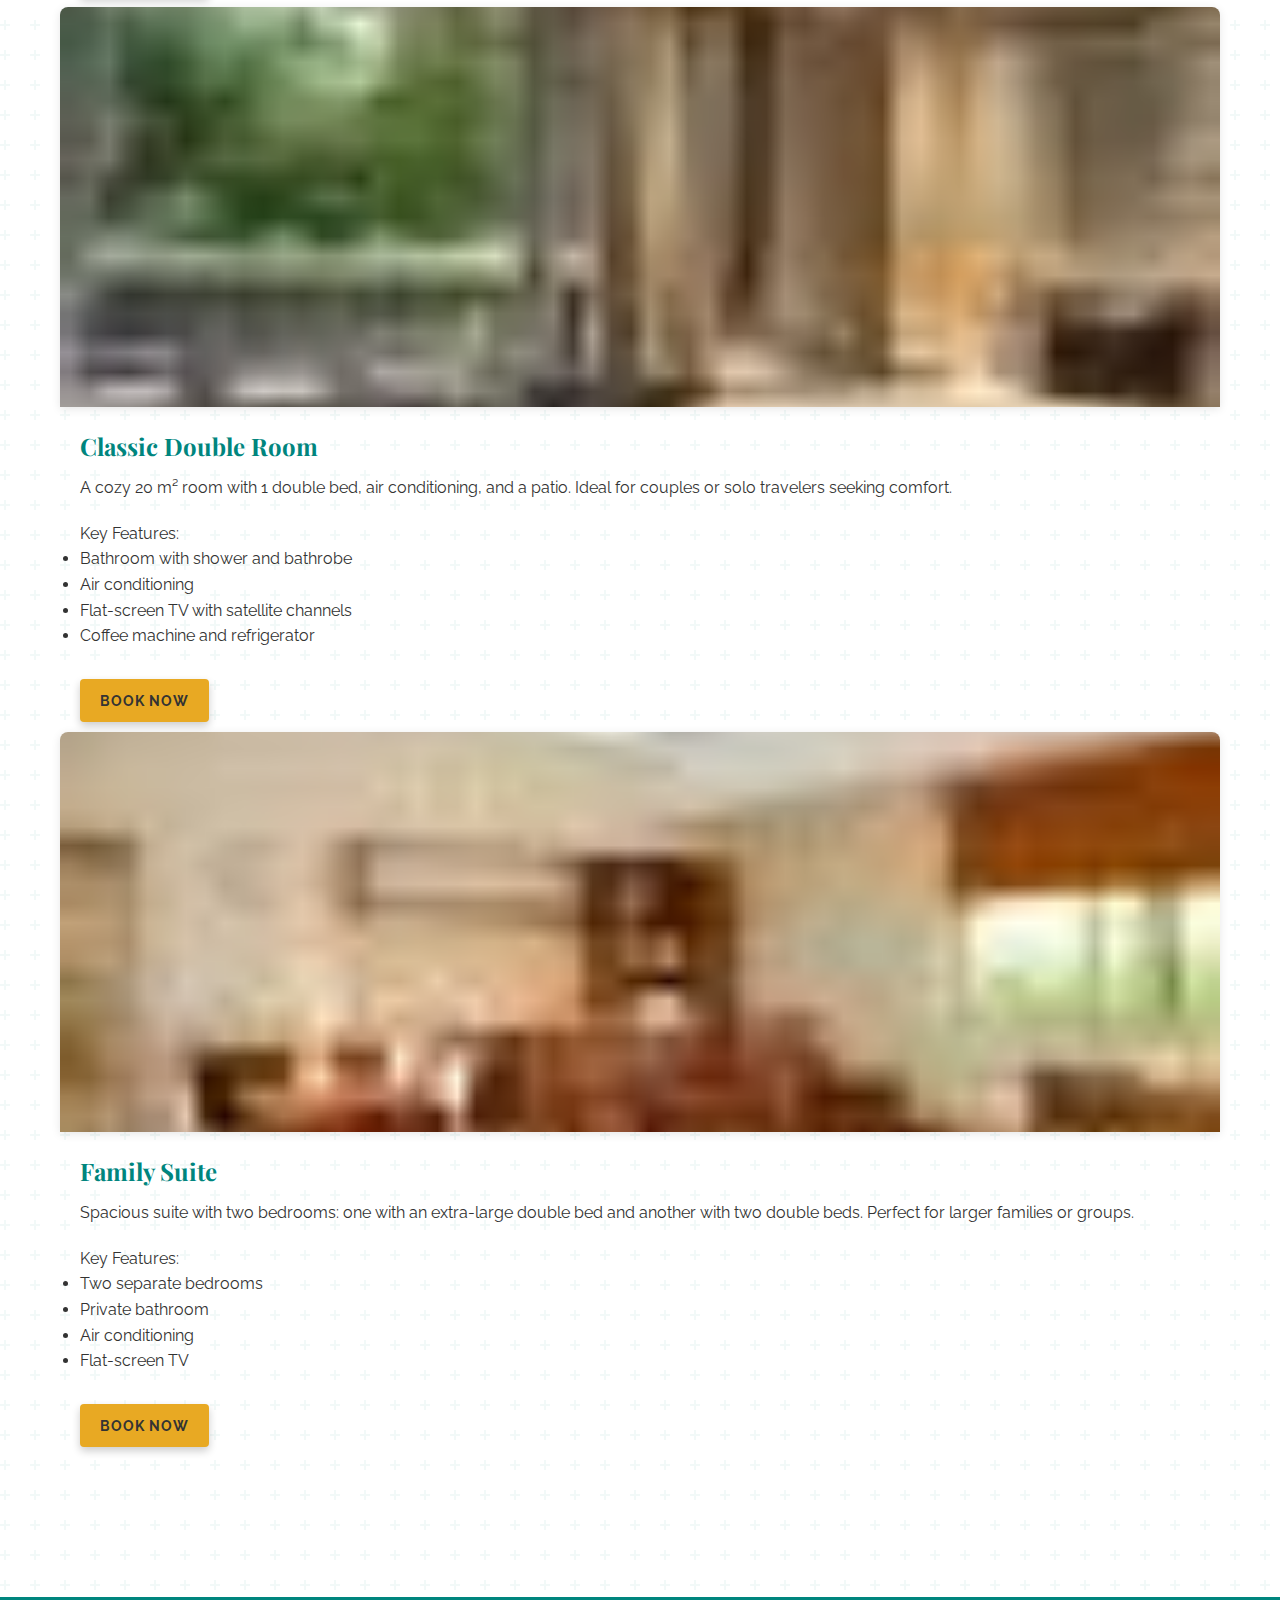
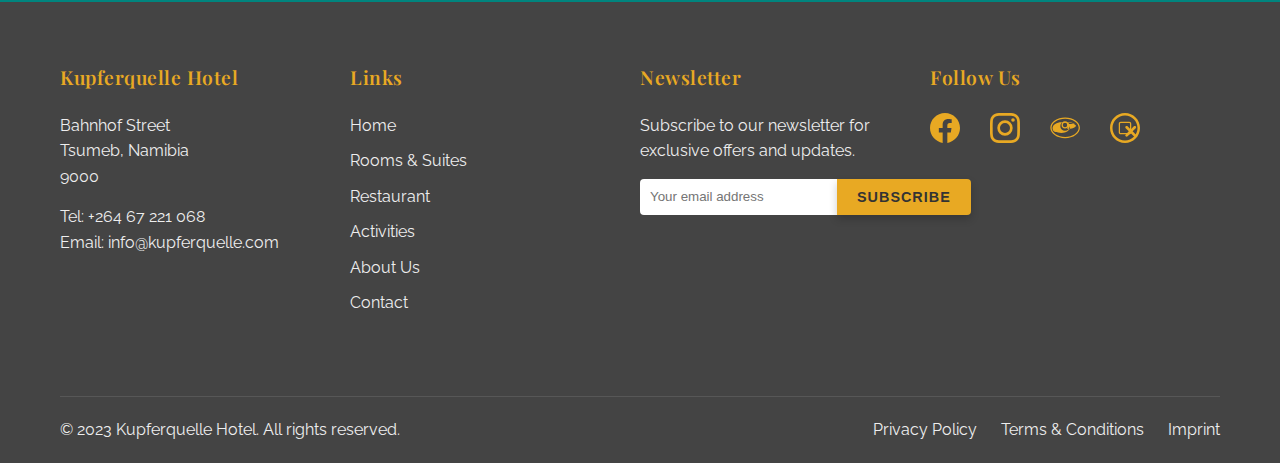
<file: rooms.html>
<!DOCTYPE html>
<html lang="en">
<head>
    <meta charset="UTF-8">
    <meta name="viewport" content="width=device-width, initial-scale=1.0">
    <meta name="description" content="Kupferquelle Hotel - Explore our comfortable rooms and luxurious suites in Tsumeb, Namibia.">
    <meta name="keywords" content="Kupferquelle, Hotel Namibia, Tsumeb Hotel, Rooms, Suites, Accommodation Namibia">
    <meta name="robots" content="index, follow">
    <meta property="og:title" content="Kupferquelle Hotel - Rooms & Suites">
    <meta property="og:description" content="Discover the variety of rooms and suites at Kupferquelle Hotel, perfect for your stay in Namibia.">
    <meta property="og:image" content="images/hotel-exterior.jpg">
    <meta property="og:url" content="https://www.kupferquelle.com/rooms.html">
    <meta property="og:type" content="website">
    <title>Kupferquelle Hotel - Rooms & Suites</title>
    <link rel="preconnect" href="https://fonts.googleapis.com">
    <link rel="preconnect" href="https://fonts.gstatic.com" crossorigin>
    <link href="https://fonts.googleapis.com/css2?family=Playfair+Display:wght@400;500;600;700&family=Raleway:wght@300;400;500;600;700&display=swap" rel="stylesheet">
    <link rel="stylesheet" href="css/styles.css">
    <link rel="stylesheet" href="css/animations.css">
    <link rel="stylesheet" href="css/background-effects.css">
    <link rel="canonical" href="https://www.kupferquelle.com/rooms.html">
    <script type="application/ld+json">
    {
      "@context": "https://schema.org",
      "@type": "Hotel",
      "name": "Kupferquelle Hotel",
      "image": "images/hotel-exterior.jpg",
      "url": "https://www.kupferquelle.com",
      "address": {
        "@type": "PostalAddress",
        "streetAddress": "Bahnhof Street",
        "addressLocality": "Tsumeb",
        "addressRegion": "Oshikoto",
        "postalCode": "9000",
        "addressCountry": "Namibia"
      },
      "telephone": "+264 67 221 068",
      "priceRange": "$$$",
      "amenityFeature": [
        {
          "@type": "LocationFeatureSpecification",
          "name": "Swimming Pool"
        },
        {
          "@type": "LocationFeatureSpecification",
          "name": "Restaurant"
        },
        {
          "@type": "LocationFeatureSpecification",
          "name": "Free WiFi"
        }
      ]
    }
    </script>
</head>
<body>
    <header>
        <div class="container">
            <div class="logo">
                <a href="index.html">
                    <img src="images/logo.jpg" alt="Kupferquelle Hotel Logo">
                </a>
            </div>
            <nav>
                <ul>
                    <li><a href="index.html">Home</a></li>
                    <li><a href="rooms.html" data-i18n="common.nav.rooms">Rooms & Suites</a></li>
                    <li><a href="restaurant.html" data-i18n="common.nav.restaurant">Restaurant</a></li>
                    <li><a href="activities.html" data-i18n="common.nav.activities">Activities</a></li>
                    <li><a href="about.html" data-i18n="common.nav.about">About Us</a></li>
                    <li><a href="contact.html" data-i18n="common.nav.contact">Contact</a></li>
                    <li class="booking-btn"><a href="index.html#booking" class="btn-primary" data-i18n="common.nav.booking">Book Now</a></li>
                </ul>
            </nav>
            <div class="language-selector">
                <select id="language-selector">
                    <option value="de">Deutsch</option>
                    <option value="en" selected>English</option>
                    <option value="af">Afrikaans</option>
                </select>
            </div>
            <div class="mobile-menu-toggle">
                <span></span>
                <span></span>
                <span></span>
            </div>
        </div>
    </header>

    <main>
        <section class="page-title-section">
            <div class="container">
                <h1 data-i18n="rooms.title">Our Rooms & Suites</h1>
            </div>
        </section>
        <section class="room-types">
            <div class="container">
                <article class="room-type">
                    <img src="images/One Bedroom Suite 1.jpg" alt="One Bedroom Suite" class="room-image">
                    <h2 data-i18n="rooms.oneBedroom.title">One Bedroom Suite</h2>
                    <p data-i18n="rooms.oneBedroom.description">This 20 m² suite is comprised of 1 living room, 1 separate bedroom and 1 bathroom with a shower and free toiletries. Perfect for a comfortable extended stay.</p>
                    <ul data-i18n="rooms.oneBedroom.features.title">Key Features:
                        <li data-i18n="rooms.oneBedroom.features.feature1">Kitchen with refrigerator, microwave and coffee machine</li>
                        <li data-i18n="rooms.oneBedroom.features.feature2">Private bathroom with shower</li>
                        <li data-i18n="rooms.oneBedroom.features.feature3">Balcony and patio</li>
                        <li data-i18n="rooms.oneBedroom.features.feature4">Air conditioning and flat-screen TV</li>
                    </ul>
                    <a href="#booking" class="btn-primary" data-i18n="rooms.bookNow">Book Now</a>
                </article>

                <article class="room-type">
                    <img src="images/Standard Family Room 1.jpg" alt="Standard Family Room" class="room-image">
                    <h2 data-i18n="rooms.standardFamily.title">Standard Family Room</h2>
                    <p data-i18n="rooms.standardFamily.description">A comfortable 20 m² room featuring 2 double beds, perfect for families. Includes a balcony, air conditioning, and modern amenities.</p>
                    <ul data-i18n="rooms.standardFamily.features.title">Key Features:
                        <li data-i18n="rooms.standardFamily.features.feature1">Bathroom with shower and hairdryer</li>
                        <li data-i18n="rooms.standardFamily.features.feature2">Air conditioning</li>
                        <li data-i18n="rooms.standardFamily.features.feature3">Flat-screen TV with satellite channels</li>
                        <li data-i18n="rooms.standardFamily.features.feature4">Coffee machine and refrigerator</li>
                    </ul>
                    <a href="#booking" class="btn-primary" data-i18n="rooms.bookNow">Book Now</a>
                </article>

                <article class="room-type">
                    <img src="images/Classic Double Room 1.jpg" alt="Classic Double Room" class="room-image">
                    <h2 data-i18n="rooms.classicDouble.title">Classic Double Room</h2>
                    <p data-i18n="rooms.classicDouble.description">A cozy 20 m² room with 1 double bed, air conditioning, and a patio. Ideal for couples or solo travelers seeking comfort.</p>
                    <ul data-i18n="rooms.classicDouble.features.title">Key Features:
                        <li data-i18n="rooms.classicDouble.features.feature1">Bathroom with shower and bathrobe</li>
                        <li data-i18n="rooms.classicDouble.features.feature2">Air conditioning</li>
                        <li data-i18n="rooms.classicDouble.features.feature3">Flat-screen TV with satellite channels</li>
                        <li data-i18n="rooms.classicDouble.features.feature4">Coffee machine and refrigerator</li>
                    </ul>
                    <a href="#booking" class="btn-primary" data-i18n="rooms.bookNow">Book Now</a>
                </article>

                <article class="room-type">
                    <img src="images/Family Suite 1.jpg" alt="Family Suite" class="room-image">
                    <h2 data-i18n="rooms.familySuite.title">Family Suite</h2>
                    <p data-i18n="rooms.familySuite.description">Spacious suite with two bedrooms: one with an extra-large double bed and another with two double beds. Perfect for larger families or groups.</p>
                    <ul data-i18n="rooms.familySuite.features.title">Key Features:
                        <li data-i18n="rooms.familySuite.features.feature1">Two separate bedrooms</li>
                        <li data-i18n="rooms.familySuite.features.feature2">Private bathroom</li>
                        <li data-i18n="rooms.familySuite.features.feature3">Air conditioning</li>
                        <li data-i18n="rooms.familySuite.features.feature4">Flat-screen TV</li>
                    </ul>
                    <a href="#booking" class="btn-primary" data-i18n="rooms.bookNow">Book Now</a>
                </article>
            </div>
        </section>
    </main>

    <footer>
        <div class="container">
            <div class="footer-content">
                <div class="footer-col">
                    <h3>Kupferquelle Hotel</h3>
                    <p>Bahnhof Street<br>Tsumeb, Namibia<br>9000</p>
                    <p>Tel: +264 67 221 068<br>Email: info@kupferquelle.com</p>
                </div>
                <div class="footer-col">
                    <h3>Links</h3>
                    <ul>
                        <li><a href="index.html">Home</a></li>
                        <li><a href="rooms.html" data-i18n="common.nav.rooms">Rooms & Suites</a></li>
                        <li><a href="restaurant.html" data-i18n="common.nav.restaurant">Restaurant</a></li>
                        <li><a href="activities.html" data-i18n="common.nav.activities">Activities</a></li>
                        <li><a href="about.html" data-i18n="common.nav.about">About Us</a></li>
                        <li><a href="contact.html" data-i18n="common.nav.contact">Contact</a></li>
                    </ul>
                </div>
                <div class="footer-col">
                    <h3>Newsletter</h3>
                    <p>Subscribe to our newsletter for exclusive offers and updates.</p>
                    <form id="newsletter-form" action="subscribe.php" method="post">
                        <input type="email" name="email" placeholder="Your email address" required>
                        <button type="submit" class="btn-secondary">Subscribe</button>
                    </form>
                </div>
                <div class="footer-col">
                    <h3>Follow Us</h3>
                    <div class="social-links">
                        <a href="https://www.facebook.com/kupferquellehotel" target="_blank" rel="noopener"><img src="images/facebook-icon.svg" alt="Facebook"></a>
                        <a href="https://www.instagram.com/kupferquellehotel" target="_blank" rel="noopener"><img src="images/instagram-icon.svg" alt="Instagram"></a>
                        <a href="https://www.tripadvisor.com/Hotel_Review-g1183065-d1182650-Reviews-Kupferquelle_Resort-Tsumeb_Oshikoto_Region.html" target="_blank" rel="noopener"><img src="images/tripadvisor-icon.svg" alt="TripAdvisor"></a>
                        <a href="https://www.booking.com/hotel/na/kupferquelle-resort.html" target="_blank" rel="noopener"><img src="images/bookingcom-icon.svg" alt="Booking.com"></a>
                    </div>
                </div>
            </div>
            <div class="footer-bottom">
                <p>&copy; 2023 Kupferquelle Hotel. All rights reserved.</p>
                <div class="footer-links">
                    <a href="privacy.html">Privacy Policy</a>
                    <a href="terms.html">Terms & Conditions</a>
                    <a href="imprint.html">Imprint</a>
                </div>
            </div>
        </div>
    </footer>

    <script src="js/main.js"></script>
    <script src="js/parallax.js"></script>
</body>
</html>
</file>
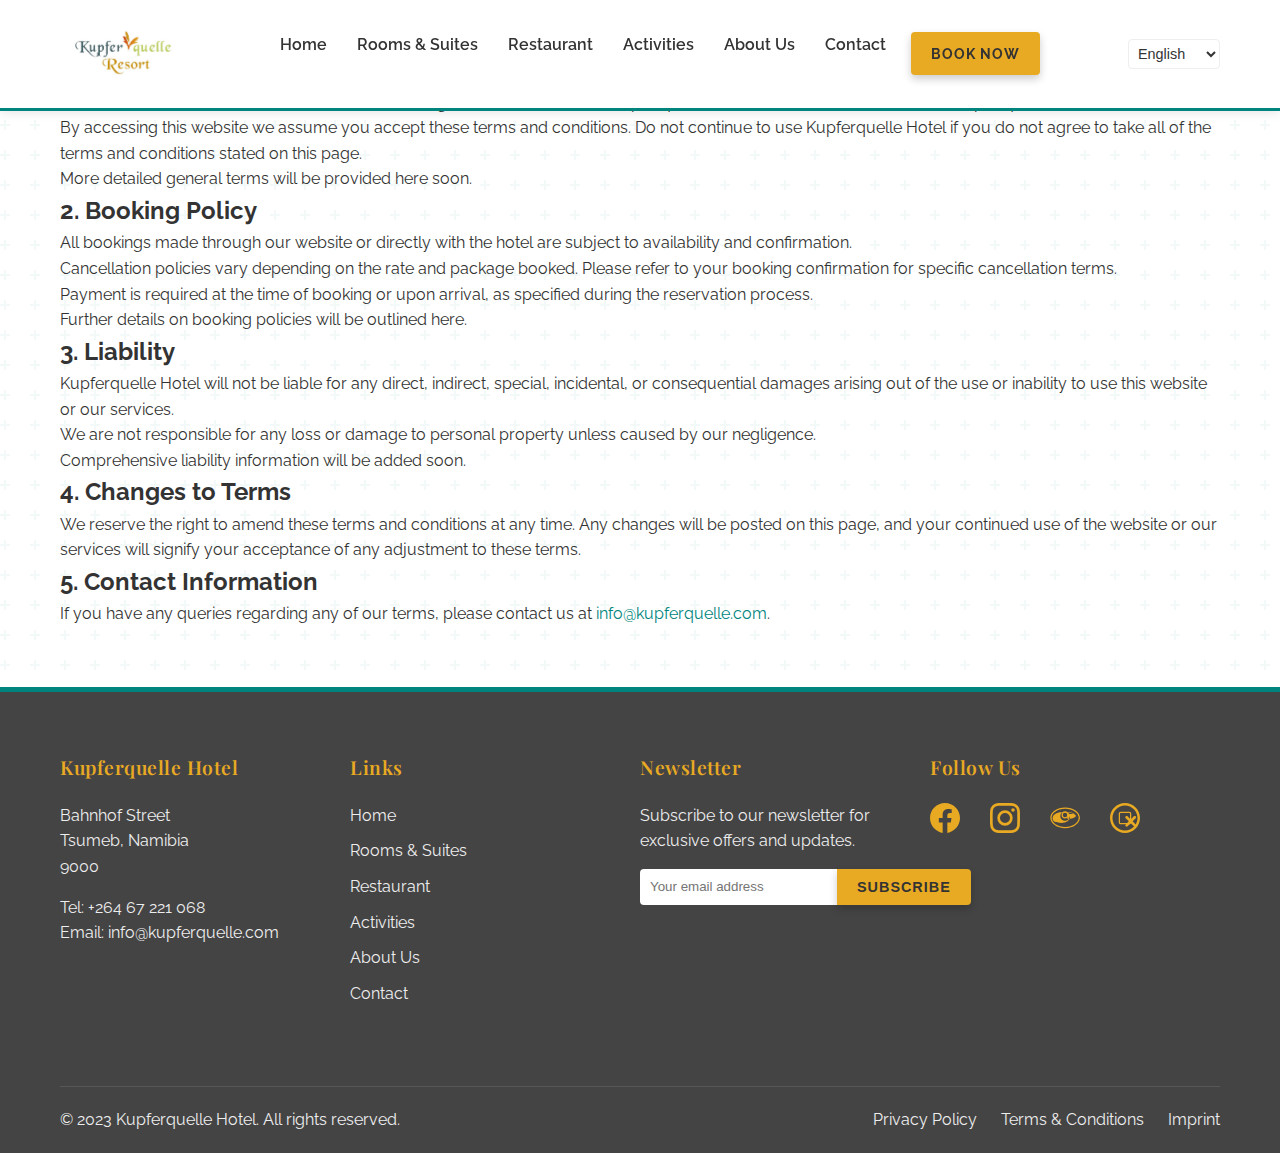
<file: terms.html>
<!DOCTYPE html>
<html lang="en">
<head>
    <meta charset="UTF-8">
    <meta name="viewport" content="width=device-width, initial-scale=1.0">
    <meta name="description" content="Kupferquelle Hotel - Read our terms and conditions for bookings, stays, and use of our services.">
    <meta name="keywords" content="Kupferquelle, Hotel Namibia, Tsumeb Hotel, Terms & Conditions, Booking Policy">
    <meta name="robots" content="index, follow">
    <meta property="og:title" content="Kupferquelle Hotel - Terms & Conditions">
    <meta property="og:description" content="Understand the terms and conditions for services provided by Kupferquelle Hotel.">
    <meta property="og:image" content="images/hotel-exterior.jpg">
    <meta property="og:url" content="https://www.kupferquelle.com/terms.html">
    <meta property="og:type" content="website">
    <title>Kupferquelle Hotel - Terms & Conditions</title>
    <link rel="preconnect" href="https://fonts.googleapis.com">
    <link rel="preconnect" href="https://fonts.gstatic.com" crossorigin>
    <link href="https://fonts.googleapis.com/css2?family=Playfair+Display:wght@400;500;600;700&family=Raleway:wght@300;400;500;600;700&display=swap" rel="stylesheet">
    <link rel="stylesheet" href="css/styles.css">
    <link rel="stylesheet" href="css/animations.css">
    <link rel="stylesheet" href="css/background-effects.css">
    <link rel="canonical" href="https://www.kupferquelle.com/terms.html">
    <script type="application/ld+json">
    {
      "@context": "https://schema.org",
      "@type": "WebPage",
      "name": "Terms & Conditions",
      "isPartOf": {
        "@type": "Hotel",
        "name": "Kupferquelle Hotel",
        "url": "https://www.kupferquelle.com"
      }
    }
    </script>
</head>
<body>
    <header>
        <div class="container">
            <div class="logo">
                <a href="index.html">
                    <img src="images/logo.jpg" alt="Kupferquelle Hotel Logo">
                </a>
            </div>
            <nav>
                <ul>
                    <li><a href="index.html">Home</a></li>
                    <li><a href="rooms.html" data-i18n="common.nav.rooms">Rooms & Suites</a></li>
                    <li><a href="restaurant.html" data-i18n="common.nav.restaurant">Restaurant</a></li>
                    <li><a href="activities.html" data-i18n="common.nav.activities">Activities</a></li>
                    <li><a href="about.html" data-i18n="common.nav.about">About Us</a></li>
                    <li><a href="contact.html" data-i18n="common.nav.contact">Contact</a></li>
                    <li class="booking-btn"><a href="index.html#booking" class="btn-primary" data-i18n="common.nav.booking">Book Now</a></li>
                </ul>
            </nav>
            <div class="language-selector">
                <select id="language-selector">
                    <option value="de">Deutsch</option>
                    <option value="en" selected>English</option>
                    <option value="af">Afrikaans</option>
                </select>
            </div>
            <div class="mobile-menu-toggle">
                <span></span>
                <span></span>
                <span></span>
            </div>
        </div>
    </header>

    <main>
        <section class="page-title-section">
            <div class="container">
                <h1 data-i18n="terms.title">Terms & Conditions</h1>
            </div>
        </section>
        <section class="terms-content">
            <div class="container">
                <article>
                    <h2 data-i18n="terms.general.title">1. General Terms</h2>
                    <p data-i18n="terms.general.text1">These terms and conditions outline the rules and regulations for the use of Kupferquelle Hotel's Website, located at [www.kupferquelle.com].</p>
                    <p data-i18n="terms.general.text2">By accessing this website we assume you accept these terms and conditions. Do not continue to use Kupferquelle Hotel if you do not agree to take all of the terms and conditions stated on this page.</p>
                    <p data-i18n="terms.general.placeholder">More detailed general terms will be provided here soon.</p>
                </article>

                <article>
                    <h2 data-i18n="terms.booking.title">2. Booking Policy</h2>
                    <p data-i18n="terms.booking.text1">All bookings made through our website or directly with the hotel are subject to availability and confirmation.</p>
                    <p data-i18n="terms.booking.text2">Cancellation policies vary depending on the rate and package booked. Please refer to your booking confirmation for specific cancellation terms.</p>
                    <p data-i18n="terms.booking.text3">Payment is required at the time of booking or upon arrival, as specified during the reservation process.</p>
                    <p data-i18n="terms.booking.placeholder">Further details on booking policies will be outlined here.</p>
                </article>

                <article>
                    <h2 data-i18n="terms.liability.title">3. Liability</h2>
                    <p data-i18n="terms.liability.text1">Kupferquelle Hotel will not be liable for any direct, indirect, special, incidental, or consequential damages arising out of the use or inability to use this website or our services.</p>
                    <p data-i18n="terms.liability.text2">We are not responsible for any loss or damage to personal property unless caused by our negligence.</p>
                    <p data-i18n="terms.liability.placeholder">Comprehensive liability information will be added soon.</p>
                </article>
                
                <article>
                    <h2 data-i18n="terms.changes.title">4. Changes to Terms</h2>
                    <p data-i18n="terms.changes.text1">We reserve the right to amend these terms and conditions at any time. Any changes will be posted on this page, and your continued use of the website or our services will signify your acceptance of any adjustment to these terms.</p>
                </article>

                 <article>
                    <h2 data-i18n="terms.contact.title">5. Contact Information</h2>
                    <p data-i18n="terms.contact.text">If you have any queries regarding any of our terms, please contact us at <a href="mailto:info@kupferquelle.com" data-i18n="terms.contact.email">info@kupferquelle.com</a>.</p>
                </article>
            </div>
        </section>
    </main>

    <footer>
        <div class="container">
            <div class="footer-content">
                <div class="footer-col">
                    <h3>Kupferquelle Hotel</h3>
                    <p>Bahnhof Street<br>Tsumeb, Namibia<br>9000</p>
                    <p>Tel: +264 67 221 068<br>Email: info@kupferquelle.com</p>
                </div>
                <div class="footer-col">
                    <h3>Links</h3>
                    <ul>
                        <li><a href="index.html">Home</a></li>
                        <li><a href="rooms.html" data-i18n="common.nav.rooms">Rooms & Suites</a></li>
                        <li><a href="restaurant.html" data-i18n="common.nav.restaurant">Restaurant</a></li>
                        <li><a href="activities.html" data-i18n="common.nav.activities">Activities</a></li>
                        <li><a href="about.html" data-i18n="common.nav.about">About Us</a></li>
                        <li><a href="contact.html" data-i18n="common.nav.contact">Contact</a></li>
                    </ul>
                </div>
                <div class="footer-col">
                    <h3>Newsletter</h3>
                    <p>Subscribe to our newsletter for exclusive offers and updates.</p>
                    <form id="newsletter-form" action="subscribe.php" method="post">
                        <input type="email" name="email" placeholder="Your email address" required>
                        <button type="submit" class="btn-secondary">Subscribe</button>
                    </form>
                </div>
                <div class="footer-col">
                    <h3>Follow Us</h3>
                    <div class="social-links">
                        <a href="https://www.facebook.com/kupferquellehotel" target="_blank" rel="noopener"><img src="images/facebook-icon.svg" alt="Facebook"></a>
                        <a href="https://www.instagram.com/kupferquellehotel" target="_blank" rel="noopener"><img src="images/instagram-icon.svg" alt="Instagram"></a>
                        <a href="https://www.tripadvisor.com/Hotel_Review-g1183065-d1182650-Reviews-Kupferquelle_Resort-Tsumeb_Oshikoto_Region.html" target="_blank" rel="noopener"><img src="images/tripadvisor-icon.svg" alt="TripAdvisor"></a>
                        <a href="https://www.booking.com/hotel/na/kupferquelle-resort.html" target="_blank" rel="noopener"><img src="images/bookingcom-icon.svg" alt="Booking.com"></a>
                    </div>
                </div>
            </div>
            <div class="footer-bottom">
                <p>&copy; 2023 Kupferquelle Hotel. All rights reserved.</p>
                <div class="footer-links">
                    <a href="privacy.html">Privacy Policy</a>
                    <a href="terms.html">Terms & Conditions</a>
                    <a href="imprint.html">Imprint</a>
                </div>
            </div>
        </div>
    </footer>

    <script src="js/main.js"></script>
    <script src="js/parallax.js"></script>
</body>
</html>
</file>
<file: css/styles.css>
/* Kupferquelle Hotel Website Styles */

/* Global Styles */
:root {
    --primary-color: #00857e; /* Teal green - main brand color */
    --secondary-color: #8b5a2b; /* Copper-like color as secondary */
    --accent-color: #e8a923; /* Vibrant gold accent */
    --text-color: #333;
    --light-bg: #f5f5f5;
    --white: #fff;
    --gray: #777;
    --light-gray: #eee;
    --dark-gray: #444;
    --shadow: 0 2px 10px rgba(0, 0, 0, 0.1);
    --transition: all 0.3s ease;
    
    /* Typography */
    --heading-font: 'Playfair Display', Georgia, serif;
    --body-font: 'Raleway', 'Open Sans', Arial, sans-serif;
}

* {
    margin: 0;
    padding: 0;
    box-sizing: border-box;
}

body {
    font-family: var(--body-font);
    color: var(--text-color);
    line-height: 1.6;
    background-color: var(--white);
}

.container {
    width: 100%;
    max-width: 1200px;
    margin: 0 auto;
    padding: 0 20px;
}

a {
    text-decoration: none;
    color: var(--primary-color);
    transition: var(--transition);
}

a:hover {
    color: var(--accent-color);
}

img {
    max-width: 100%;
    height: auto;
    image-rendering: -webkit-optimize-contrast; /* Improves image sharpness in webkit browsers */
    image-rendering: crisp-edges; /* Improves image sharpness in Firefox */
    backface-visibility: hidden; /* Prevents blurry images during transitions */
    transform: translateZ(0); /* Forces hardware acceleration */
}

.room-image, .activity-image, .restaurant-image, .about-image, .contact-image {
    width: 100%;
    height: 400px;
    object-fit: cover;
    object-position: center; /* Centers the image focus point */
    will-change: transform; /* Hints browser to optimize rendering */
    transform: translateZ(0); /* Forces hardware acceleration */
    object-position: center; /* Ensures image is centered */
    border-radius: 8px 8px 0 0;
    display: block;
    box-shadow: 0 2px 10px rgba(0, 0, 0, 0.1);
}

/* Room Types Section */
.room-types,
.restaurant-section,
.activities-section,
.about-section,
.contact-section,
.booking-section,
.menu-section,
.gallery-section,
.spa-section,
.packages-section {
    padding: 80px 0;
}

.standard-card {
    background-color: var(--white);
    border-radius: 8px;
    box-shadow: var(--shadow);
    margin-bottom: 40px;
    overflow: hidden;
    transition: var(--transition);
    padding-bottom: 20px;
    display: flex;
    flex-direction: column;
}

.standard-card:hover {
    transform: translateY(-5px);
    box-shadow: 0 10px 20px rgba(0, 0, 0, 0.1);
}

.room-type:hover {
    transform: translateY(-5px);
    box-shadow: 0 10px 20px rgba(0, 0, 0, 0.1);
}

.room-type h2 {
    font-family: var(--heading-font);
    color: var(--primary-color);
    margin: 20px 20px 10px;
}

.room-type p, .room-type ul {
    padding: 0 20px;
    margin-bottom: 20px;
}

.room-type .btn-primary {
    margin: 10px 20px;
    display: inline-block;
}

.btn,
.menu-card .btn,
.gallery-card .btn,
.spa-card .btn,
.package-card .btn,
.btn-secondary {
    display: inline-block;
    background-color: var(--accent-color);
    color: var(--text-color);
    padding: 10px 20px;
    border-radius: 4px;
    font-weight: 700;
    text-transform: uppercase;
    letter-spacing: 1px;
    box-shadow: 0 4px 8px rgba(0, 0, 0, 0.2);
    transition: var(--transition);
    font-size: 0.9rem;
    border: none;
    cursor: pointer;
}

.booking-btn a, .btn-primary {
    background-color: var(--accent-color);
    color: var(--text-color);
    padding: 10px 20px;
    border-radius: 4px;
    font-weight: 700;
    text-transform: uppercase;
    letter-spacing: 1px;
    box-shadow: 0 4px 8px rgba(0, 0, 0, 0.2);
    transition: var(--transition);
    font-size: 0.9rem;
    display: inline-flex;
    align-items: center;
    gap: 8px;
}

.cta .btn {
    padding: 10px 20px;
    font-size: 0.9rem;
    background-color: var(--accent-color);
    color: var(--text-color);
    font-weight: bold;
    box-shadow: 0 4px 8px rgba(0, 0, 0, 0.3);
    transition: all 0.4s ease;
}

/* Button hover effects */
.btn:hover,
.booking-btn a:hover, 
.btn-primary:hover,
.btn-secondary:hover {
    background-color: var(--primary-color);
    color: var(--white);
    transform: translateY(-2px);
    box-shadow: 0 4px 8px rgba(0, 0, 0, 0.2);
}

/* Room card and booking form buttons */
.room-card .btn,
.booking-form-container .btn {
    padding: 10px 20px;
    font-size: 0.9rem;
    letter-spacing: 1px;
    background-color: var(--accent-color);
    color: var(--text-color);
    font-weight: 700;
    border-radius: 4px;
    text-transform: uppercase;
}

/* Enhanced hover effect for specific buttons */
.room-card .btn:hover, 
.booking-form-container .btn:hover,
.cta .btn:hover {
    background-color: var(--primary-color);
    color: var(--white);
    transform: translateY(-3px) scale(1.05);
    box-shadow: 0 6px 12px rgba(0, 0, 0, 0.3);
}

/* Header Styles */
header {
    background-color: var(--white);
    box-shadow: var(--shadow);
    position: fixed;
    width: 100%;
    top: 0;
    z-index: 1000;
    border-bottom: 3px solid var(--primary-color);
}

header .container {
    display: flex;
    justify-content: space-between;
    align-items: center;
    padding: 15px 20px;
}

.logo img {
    height: 70px;
    transition: var(--transition);
    image-rendering: -webkit-optimize-contrast;
    image-rendering: crisp-edges;
    transform: translateZ(0);
    backface-visibility: hidden;
}

.logo img:hover {
    transform: scale(1.05) translateZ(0);
}

nav ul {
    display: flex;
    list-style: none;
}

nav ul li {
    margin-left: 20px;
}

nav ul li a {
    color: var(--text-color);
    font-weight: 600;
    padding: 10px 5px;
    position: relative;
}

nav ul li a:after {
    content: '';
    position: absolute;
    width: 0;
    height: 3px;
    background-color: var(--accent-color);
    bottom: 0;
    left: 0;
    transition: var(--transition);
}

nav ul li a:hover:after,
.footer-links a:hover:after {
    width: 100%;
}

.booking-btn a, .btn-primary {
    background-color: var(--accent-color);
    color: var(--text-color);
    padding: 10px 20px;
    border-radius: 4px;
    font-weight: 700;
    text-transform: uppercase;
    letter-spacing: 1px;
    box-shadow: 0 4px 8px rgba(0, 0, 0, 0.2);
    transition: var(--transition);
    font-size: 0.9rem;
    display: inline-flex;
    align-items: center;
    gap: 8px;
}

.booking-btn a:hover, .btn-primary:hover {
    background-color: var(--primary-color);
    color: var(--white);
    transform: translateY(-2px);
    box-shadow: 0 4px 8px rgba(0, 0, 0, 0.2);
}

.mobile-menu-toggle {
    display: none;
    flex-direction: column;
    cursor: pointer;
}

.mobile-menu-toggle span {
    width: 25px;
    height: 3px;
    background-color: var(--text-color);
    margin: 2px 0;
    transition: var(--transition);
}

.mobile-menu-toggle.active span:nth-child(1) {
    transform: rotate(45deg) translate(5px, 5px);
}

.mobile-menu-toggle.active span:nth-child(2) {
    opacity: 0;
}

.mobile-menu-toggle.active span:nth-child(3) {
    transform: rotate(-45deg) translate(5px, -5px);
}

/* Language Selector */
.language-selector {
    display: flex;
    align-items: center;
    margin-left: 20px;
}

.language-selector select {
    padding: 5px;
    border: 1px solid var(--light-gray);
    border-radius: 4px;
    background-color: var(--white);
    color: var(--text-color);
    cursor: pointer;
    font-size: 0.9rem;
    outline: none;
}

.language-selector select:focus {
    border-color: var(--primary-color);
}

/* Hero Section */
.hero {
    margin-top: 90px;
    position: relative;
    border-bottom: 5px solid var(--primary-color);
}

.hero-slider {
    position: relative;
    overflow: hidden;
}

.slide {
    position: relative;
}

.slide img {
    width: 100%;
    height: 600px;
    object-fit: cover;
    object-position: center; /* Ensures image is centered */
    will-change: transform; /* Hints browser to optimize rendering */
}

.slide-content {
    position: absolute;
    top: 50%;
    left: 50%;
    transform: translate(-50%, -50%);
    text-align: center;
    color: var(--white);
    width: 80%;
    max-width: 800px;
}

.slide-content h1 {
    font-family: var(--heading-font);
    font-size: 3rem;
    margin-bottom: 20px;
    text-shadow: 0 2px 4px rgba(0, 0, 0, 0.5);
    color: var(--white);
    border-bottom: 3px solid var(--accent-color);
    display: inline-block;
    padding-bottom: 10px;
    font-weight: 700;
    letter-spacing: 0.5px;
}

.slide-content p {
    font-size: 1.5rem;
    margin-bottom: 30px;
    text-shadow: 0 2px 4px rgba(0, 0, 0, 0.5);
}

/* Page Banner */
.page-banner {
    margin-top: 90px;
    background-color: var(--primary-color);
    color: var(--white);
    padding: 60px 0;
    text-align: center;
}

.page-banner h1 {
    font-family: var(--heading-font);
    font-size: 2.5rem;
    margin-bottom: 15px;
    font-weight: 700;
    letter-spacing: 0.5px;
}

.page-banner p {
    font-size: 1.2rem;
    max-width: 800px;
    margin: 0 auto;
}

/* Booking Widget */
.booking-widget {
    background-color: var(--white);
    padding: 30px 0;
    box-shadow: 0 5px 15px rgba(0, 0, 0, 0.15);
    margin-top: -50px;
    position: relative;
    z-index: 10;
    border-top: 3px solid var(--accent-color);
    border-bottom: 3px solid var(--accent-color);
    border-left: 1px solid var(--primary-color);
    border-right: 1px solid var(--primary-color);
}

#booking-form {
    display: flex;
    flex-wrap: wrap;
    justify-content: space-between;
    align-items: flex-end;
    background-color: rgba(0, 133, 126, 0.05);
    padding: 20px;
    border-radius: 8px;
    border: 2px solid var(--primary-color);
}

.form-group {
    flex: 1;
    margin: 0 10px 15px;
    min-width: 200px;
}

.form-group label {
    display: block;
    margin-bottom: 8px;
    font-weight: 600;
}

.form-group input,
.form-group select,
.form-group textarea {
    width: 100%;
    padding: 12px;
    border: 1px solid var(--light-gray);
    border-radius: 4px;
    font-size: 1rem;
    transition: var(--transition);
}

.form-group input:focus,
.form-group select:focus,
.form-group textarea:focus {
    border-color: var(--primary-color);
    outline: none;
}

.form-group textarea {
    resize: vertical;
    min-height: 100px;
}

#booking-form button {
    margin: 0 10px;
    height: 45px;
    align-self: flex-end;
    margin-bottom: 15px;
}

/* Booking Section */
.booking-section {
    padding: 80px 0;
}

.booking-advantages {
    margin-bottom: 60px;
}

.booking-advantages h2 {
    font-family: var(--heading-font);
    text-align: center;
    font-size: 2.5rem;
    margin-bottom: 40px;
    color: var(--primary-color);
    font-weight: 700;
}

.advantages-grid {
    display: flex;
    flex-wrap: wrap;
    justify-content: center;
    gap: 30px;
}

.advantage-card {
    background-color: var(--light-bg);
    padding: 30px;
    border-radius: 8px;
    text-align: center;
    flex: 1;
    min-width: 250px;
    max-width: 350px;
    box-shadow: var(--shadow);
    transition: var(--transition);
}

.advantage-card:hover {
    transform: translateY(-5px);
}

.advantage-card img {
    width: 60px;
    height: 60px;
    margin-bottom: 20px;
}

.advantage-card h3 {
    margin-bottom: 15px;
    color: var(--primary-color);
}

.booking-form-container {
    background-color: var(--white);
    padding: 40px;
    border-radius: 8px;
    box-shadow: var(--shadow);
}

.booking-form-container h2 {
    font-family: var(--heading-font);
    margin-bottom: 30px;
    color: var(--primary-color);
    text-align: center;
    font-weight: 700;
}

.form-row {
    display: flex;
    flex-wrap: wrap;
    margin-bottom: 20px;
    gap: 20px;
}

.form-row .form-group {
    flex: 1;
    margin: 0;
    min-width: 200px;
}

.form-row .full-width {
    flex: 100%;
    width: 100%;
}

/* About Preview Section */
.about-preview {
    padding: 80px 0;
}

.row {
    display: flex;
    flex-wrap: wrap;
    margin: 0 -15px;
}

.col {
    flex: 1;
    padding: 0 15px;
    min-width: 300px;
}

.about-preview h2 {
    font-family: var(--heading-font);
    font-size: 2.5rem;
    margin-bottom: 20px;
    color: var(--primary-color);
    font-weight: 700;
}

.about-preview p {
    margin-bottom: 20px;
}

.about-preview img {
    border-radius: 8px;
    box-shadow: var(--shadow);
}

/* Rooms Preview Section */
.rooms-preview, .room-preview {
    padding: 80px 0;
    background-color: var(--light-bg);
}

.rooms-preview h2, .room-preview h2 {
    font-family: var(--heading-font);
    text-align: center;
    font-size: 2.5rem;
    margin-bottom: 40px;
    color: var(--primary-color);
    position: relative;
    font-weight: 700;
}

.rooms-preview h2:after, .room-preview h2:after {
    content: '';
    display: block;
    width: 80px;
    height: 3px;
    background-color: var(--accent-color);
    margin: 15px auto 0;
}

.room-cards {
    display: flex;
    flex-wrap: wrap;
    justify-content: center;
    gap: 30px;
}

.room-card {
    background-color: var(--white);
    border-radius: 8px;
    overflow: hidden;
    box-shadow: var(--shadow);
    flex: 1;
    min-width: 300px;
    max-width: 350px;
    transition: var(--transition);
}

.room-card:hover,
.menu-card:hover,
.activity-card:hover,
.gallery-card:hover,
.spa-card:hover,
.package-card:hover {
    transform: translateY(-10px);
    box-shadow: 0 15px 30px rgba(0, 0, 0, 0.1);
    transition: var(--transition);
}

.room-card img {
    width: 100%;
    height: 300px;
    object-fit: cover;
    object-position: center; /* Centers the image focus point */
    display: block;
    will-change: transform; /* Optimizes for GPU rendering */
    transform: translateZ(0); /* Forces hardware acceleration */
}

.room-card h3 {
    font-family: var(--heading-font);
    padding: 20px 20px 10px;
    font-size: 1.5rem;
    color: var(--primary-color);
    font-weight: 600;
}

.room-card p {
    padding: 0 20px 15px;
    color: var(--gray);
}

.room-features {
    display: flex;
    justify-content: space-between;
    padding: 0 20px 15px;
    color: var(--dark-gray);
    font-size: 0.9rem;
}



.room-info {
    padding: 20px;
}

.room-info h3 {
    padding: 0 0 10px;
}

.room-info p {
    padding: 0 0 15px;
}

.room-info .price {
    font-weight: 600;
    color: var(--primary-color);
    margin-bottom: 15px;
}

.center {
    text-align: center;
    margin-top: 40px;
}

/* Features Section */
.features {
    padding: 80px 0;
}

.features h2 {
    font-family: var(--heading-font);
    text-align: center;
    font-size: 2.5rem;
    margin-bottom: 40px;
    color: var(--primary-color);
    font-weight: 700;
}

.feature-cards {
    display: flex;
    flex-wrap: wrap;
    justify-content: center;
    gap: 30px;
}

.feature-card {
    text-align: center;
    flex: 1;
    min-width: 200px;
    max-width: 250px;
    padding: 20px;
}

.feature-card img {
    width: 60px;
    height: 60px;
    margin-bottom: 15px;
    image-rendering: -webkit-optimize-contrast;
    image-rendering: crisp-edges;
    transform: translateZ(0);
    backface-visibility: hidden;
}

.feature-card h3 {
    font-family: var(--heading-font);
    margin-bottom: 10px;
    color: var(--primary-color);
    font-weight: 600;
}

/* Testimonials Section */
.testimonials {
    padding: 80px 0;
    background-color: var(--light-bg);
    border-top: 3px solid var(--primary-color);
    border-bottom: 3px solid var(--primary-color);
}

.testimonials h2 {
    font-family: var(--heading-font);
    text-align: center;
    font-size: 2.5rem;
    margin-bottom: 40px;
    color: var(--primary-color);
    font-weight: 700;
}

.testimonial {
    background-color: var(--white);
    padding: 30px;
    border-radius: 8px;
    box-shadow: var(--shadow);
    text-align: center;
    max-width: 800px;
    margin: 0 auto;
    border-left: 4px solid var(--accent-color);
    transition: var(--transition);
}

.testimonial:hover {
    transform: translateY(-5px);
    box-shadow: 0 10px 20px rgba(0, 0, 0, 0.1);
}

.stars {
    color: var(--accent-color);
    font-size: 1.5rem;
    margin-bottom: 15px;
}

.testimonial p {
    font-style: italic;
    margin-bottom: 15px;
}

.testimonial-author {
    font-weight: 600;
    color: var(--primary-color);
}

/* CTA Section */
.cta {
    padding: 80px 0;
    background-color: var(--primary-color);
    color: var(--white);
    text-align: center;
    background-image: linear-gradient(135deg, var(--primary-color) 0%, var(--secondary-color) 100%);
    border-top: 4px solid var(--accent-color);
    border-bottom: 4px solid var(--accent-color);
    box-shadow: 0 5px 15px rgba(0, 0, 0, 0.2);
}

.cta h2 {
    font-family: var(--heading-font);
    color: var(--white);
    font-size: 2.2rem;
    margin-bottom: 20px;
    text-shadow: 1px 1px 3px rgba(0, 0, 0, 0.3);
    font-weight: 700;
    letter-spacing: 0.5px;
}

.cta p {
    margin-bottom: 30px;
    max-width: 800px;
    margin-left: auto;
    margin-right: auto;
}

.cta-benefits {
    display: flex;
    justify-content: center;
    flex-wrap: wrap;
    gap: 40px;
    margin-bottom: 30px;
}

.benefit {
    text-align: center;
}

.benefit img {
    width: 50px;
    height: 50px;
    margin-bottom: 10px;
    image-rendering: -webkit-optimize-contrast;
    image-rendering: crisp-edges;
    transform: translateZ(0);
    backface-visibility: hidden;
}

.cta .btn {
    background-color: var(--accent-color);
    color: var(--text-color);
    font-weight: bold;
    padding: 10px 20px;
    font-size: 0.9rem;
    box-shadow: 0 4px 8px rgba(0, 0, 0, 0.3);
    transition: all 0.4s ease;
}

.cta .btn:hover {
    transform: translateY(-3px) scale(1.05);
    box-shadow: 0 6px 12px rgba(0, 0, 0, 0.4);
    background-color: var(--white);
    color: var(--primary-color);
}

/* Confirmation Section */
.confirmation-section {
    margin-top: 90px;
    padding: 60px 0;
}

.confirmation-content {
    background-color: var(--white);
    padding: 40px;
    border-radius: 8px;
    box-shadow: var(--shadow);
    text-align: center;
}

.confirmation-content h1 {
    font-family: var(--heading-font);
    color: var(--primary-color);
    margin-bottom: 20px;
    font-size: 2.5rem;
    font-weight: 700;
    letter-spacing: 0.5px;
}

.confirmation-message {
    margin-bottom: 40px;
    font-size: 1.1rem;
}

.booking-details {
    background-color: var(--light-bg);
    padding: 30px;
    border-radius: 8px;
    margin-bottom: 40px;
    text-align: left;
}

.booking-details h2 {
    font-family: var(--heading-font);
    color: var(--primary-color);
    margin-bottom: 20px;
    text-align: center;
    font-weight: 700;
}

.detail-row {
    display: flex;
    justify-content: space-between;
    padding: 10px 0;
    border-bottom: 1px solid var(--light-gray);
}

.detail-row.total {
    font-weight: 700;
    font-size: 1.2rem;
    margin-top: 10px;
    border-top: 2px solid var(--primary-color);
    border-bottom: none;
}

.detail-label {
    font-weight: 600;
}

.confirmation-actions {
    display: flex;
    justify-content: center;
    gap: 20px;
    flex-wrap: wrap;
}

/* Additional Info Section */
.additional-info {
    padding: 60px 0;
    background-color: var(--light-bg);
}

.additional-info h2 {
    font-family: var(--heading-font);
    text-align: center;
    font-size: 2rem;
    margin-bottom: 40px;
    color: var(--primary-color);
    font-weight: 700;
}

.info-cards {
    display: flex;
    flex-wrap: wrap;
    justify-content: center;
    gap: 30px;
}

.info-card {
    background-color: var(--white);
    padding: 30px;
    border-radius: 8px;
    box-shadow: var(--shadow);
    text-align: center;
    flex: 1;
    min-width: 250px;
    max-width: 350px;
}

.info-card img {
    width: 50px;
    height: 50px;
    margin-bottom: 15px;
}

.info-card h3 {
    font-family: var(--heading-font);
    margin-bottom: 10px;
    color: var(--primary-color);
    font-weight: 600;
}

/* Footer */
footer {
    background-color: var(--dark-gray);
    color: var(--white);
    padding: 60px 0 20px;
    margin-top: 60px;
    border-top: 5px solid var(--primary-color);
}

.footer-content {
    display: flex;
    flex-wrap: wrap;
    justify-content: space-between;
    margin-bottom: 40px;
}

.footer-col {
    flex: 1;
    min-width: 250px;
    margin-bottom: 30px;
}

.footer-col h3 {
    font-family: var(--heading-font);
    color: var(--accent-color);
    margin-bottom: 20px;
    font-size: 1.2rem;
    position: relative;
    font-weight: 600;
    letter-spacing: 0.5px;
}

.footer-col p {
    margin-bottom: 15px;
    color: var(--light-gray);
}

.footer-col ul {
    list-style: none;
}

.footer-col ul li {
    margin-bottom: 10px;
}

.footer-col ul li a {
    color: var(--light-gray);
}

.footer-col ul li a:hover {
    color: var(--accent-color);
}

#newsletter-form {
    display: flex;
    margin-top: 15px;
}

#newsletter-form input {
    flex: 1;
    padding: 10px;
    border: none;
    border-radius: 4px 0 0 4px;
}

#newsletter-form button {
    border-radius: 0 4px 4px 0;
    padding: 10px 20px;
    background-color: var(--accent-color);
    color: var(--text-color);
    font-weight: 700;
    text-transform: uppercase;
    letter-spacing: 1px;
    box-shadow: 0 4px 8px rgba(0, 0, 0, 0.2);
    transition: var(--transition);
    font-size: 0.9rem;
    border: none;
    cursor: pointer;
}

#newsletter-form button:hover {
    background-color: var(--primary-color);
    color: var(--white);
    transform: translateY(-2px);
    box-shadow: 0 4px 8px rgba(0, 0, 0, 0.2);
}

.social-links {
    display: flex;
    gap: 15px;
}

.social-links a {
    display: inline-block;
    margin-right: 15px;
    transition: var(--transition);
}

.social-links a:hover {
    transform: translateY(-3px);
}

.social-links a img {
    width: 30px;
    height: 30px;
    transition: var(--transition);
}

.social-links a:hover img {
    transform: scale(1.2);
}

.footer-bottom {
    display: flex;
    justify-content: space-between;
    align-items: center;
    padding-top: 20px;
    border-top: 1px solid rgba(255, 255, 255, 0.1);
    flex-wrap: wrap;
}

.footer-bottom p {
    color: var(--light-gray);
}

.footer-links a {
    color: var(--light-gray);
    margin-left: 20px;
}

.footer-links a:hover {
    color: var(--accent-color);
}

/* Responsive Styles */
@media (max-width: 992px) {
    .slide-content h1 {
        font-size: 2.5rem;
    }
    
    .slide-content p {
        font-size: 1.2rem;
    }
    
    .form-group {
        min-width: 150px;
    }
    
    .language-selector {
        margin-left: 10px;
    }
}

@media (max-width: 768px) {
    nav ul {
        display: none;
        position: absolute;
        top: 100%;
        left: 0;
        width: 100%;
        background-color: var(--white);
        flex-direction: column;
        padding: 20px;
        box-shadow: 0 5px 10px rgba(0, 0, 0, 0.1);
    }
    
    nav ul.active {
        display: flex;
    }
    
    nav ul li {
        margin: 10px 0;
    }
    
    .mobile-menu-toggle {
        display: flex;
    }
    
    .slide img {
        height: 450px;
    }
    
    .slide-content h1 {
        font-size: 2rem;
    }
    
    .booking-widget {
        margin-top: 0;
    }
    
    #booking-form {
        flex-direction: column;
    }
    
    .form-group {
        width: 100%;
        margin: 0 0 15px;
    }
    
    #booking-form button {
        width: 100%;
        margin: 0;
    }
    
    .row {
        flex-direction: column;
    }
    
    .col {
        margin-bottom: 30px;
    }
    
    .form-row {
        flex-direction: column;
        gap: 15px;
    }
    
    .footer-bottom {
        flex-direction: column;
        text-align: center;
    }
    
    .footer-links {
        margin-top: 15px;
    }
    
    .footer-links a {
        margin: 0 10px;
    }
    
    .confirmation-content {
        padding: 20px;
    }
    
    .booking-details {
        padding: 15px;
    }
    
    .detail-row {
        flex-direction: column;
        padding: 15px 0;
    }
    
    .detail-value {
        margin-top: 5px;
        font-weight: 600;
    }
}

@media (max-width: 576px) {
    .slide img {
        height: 350px;
    }
    
    .slide-content h1 {
        font-size: 1.8rem;
    }
    
    .slide-content p {
        font-size: 1rem;
    }
    
    .room-card {
        min-width: 100%;
    }
    
    .feature-card {
        min-width: 100%;
    }
    
    .advantage-card {
        min-width: 100%;
    }
    
    .info-card {
        min-width: 100%;
    }
    
    .confirmation-actions {
        flex-direction: column;
    }
    
    .confirmation-actions a {
        width: 100%;
        margin-bottom: 10px;
    }
    
    .page-banner {
        padding: 40px 0;
    }
    
    .page-banner h1 {
        font-size: 2rem;
    }
}
</file>
<file: css/animations.css>
/* Kupferquelle Hotel Website Animations */

/* Fade In Animation */
@keyframes fadeIn {
    from { opacity: 0; }
    to { opacity: 1; }
}

/* Slide Up Animation */
@keyframes slideUp {
    from { 
        transform: translateY(30px);
        opacity: 0;
    }
    to { 
        transform: translateY(0);
        opacity: 1;
    }
}

/* Slide In From Left Animation */
@keyframes slideInLeft {
    from { 
        transform: translateX(-50px);
        opacity: 0;
    }
    to { 
        transform: translateX(0);
        opacity: 1;
    }
}

/* Slide In From Right Animation */
@keyframes slideInRight {
    from { 
        transform: translateX(50px);
        opacity: 0;
    }
    to { 
        transform: translateX(0);
        opacity: 1;
    }
}

/* Pulse Animation */
@keyframes pulse {
    0% { transform: scale(1); }
    50% { transform: scale(1.05); }
    100% { transform: scale(1); }
}

/* Subtle Float Animation for Background Textures */
@keyframes subtleFloat {
    0% { transform: translate(0, 0); }
    25% { transform: translate(5px, 5px); }
    50% { transform: translate(0, 10px); }
    75% { transform: translate(-5px, 5px); }
    100% { transform: translate(0, 0); }
}

/* Bounce Animation */
@keyframes bounce {
    0%, 20%, 50%, 80%, 100% { transform: translateY(0); }
    40% { transform: translateY(-20px); }
    60% { transform: translateY(-10px); }
}

/* Rotate Animation */
@keyframes rotate {
    from { transform: rotate(0deg); }
    to { transform: rotate(360deg); }
}

/* Shimmer Animation for CTA buttons */
@keyframes shimmer {
    0% { background-position: -100% 0; }
    100% { background-position: 100% 0; }
}

/* Animation Classes */
.animate-fade-in {
    animation: fadeIn 1s ease forwards;
}

.animate-slide-up {
    animation: slideUp 0.8s ease forwards;
}

.animate-slide-left {
    animation: slideInLeft 0.8s ease forwards;
}

.animate-slide-right {
    animation: slideInRight 0.8s ease forwards;
}

.animate-pulse {
    animation: pulse 2s infinite;
}

.animate-bounce {
    animation: bounce 2s infinite;
}

.animate-rotate {
    animation: rotate 8s linear infinite;
}

/* Staggered Animation Delays */
.delay-100 { animation-delay: 100ms; }
.delay-200 { animation-delay: 200ms; }
.delay-300 { animation-delay: 300ms; }
.delay-400 { animation-delay: 400ms; }
.delay-500 { animation-delay: 500ms; }
.delay-600 { animation-delay: 600ms; }
.delay-700 { animation-delay: 700ms; }
.delay-800 { animation-delay: 800ms; }
.delay-900 { animation-delay: 900ms; }
.delay-1000 { animation-delay: 1000ms; }

/* Scroll Animation Classes */
.reveal {
    opacity: 0;
    transform: translateY(30px);
    transition: all 0.8s ease;
}

.reveal.active {
    opacity: 1;
    transform: translateY(0);
}

/* Apply animations to specific elements */
.cta .btn {
    position: relative;
    overflow: hidden;
}

.cta .btn:after {
    content: '';
    position: absolute;
    top: 0;
    left: 0;
    width: 200%;
    height: 100%;
    background: linear-gradient(90deg, rgba(255,255,255,0) 0%, rgba(255,255,255,0.3) 50%, rgba(255,255,255,0) 100%);
    background-size: 200% 100%;
    animation: shimmer 2s infinite;
    pointer-events: none;
}

/* Hover Animations */
.room-card {
    transition: transform 0.4s cubic-bezier(0.175, 0.885, 0.32, 1.275), box-shadow 0.4s ease;
}

.feature-card, .advantage-card, .info-card {
    transition: transform 0.3s ease, box-shadow 0.3s ease;
}

.social-links a {
    transition: transform 0.3s cubic-bezier(0.68, -0.55, 0.265, 1.55);
}
</file>
<file: css/background-effects.css>
/* Kupferquelle Hotel Background Effects and Textures */

/* Subtle Background Textures */
body {
    background-image: url("data:image/svg+xml,%3Csvg width='60' height='60' viewBox='0 0 60 60' xmlns='http://www.w3.org/2000/svg'%3E%3Cg fill='none' fill-rule='evenodd'%3E%3Cg fill='%2300857e' fill-opacity='0.05'%3E%3Cpath d='M36 34v-4h-2v4h-4v2h4v4h2v-4h4v-2h-4zm0-30V0h-2v4h-4v2h4v4h2V6h4V4h-4zM6 34v-4H4v4H0v2h4v4h2v-4h4v-2H6zM6 4V0H4v4H0v2h4v4h2V6h4V4H6z'/%3E%3C/g%3E%3C/g%3E%3C/svg%3E");
    position: relative;
}

/* Additional Texture Patterns */
.copper-texture {
    background-image: url("data:image/svg+xml,%3Csvg width='100' height='100' viewBox='0 0 100 100' xmlns='http://www.w3.org/2000/svg'%3E%3Cg fill='%238b5a2b' fill-opacity='0.08'%3E%3Cpath d='M11 18c3.866 0 7-3.134 7-7s-3.134-7-7-7-7 3.134-7 7 3.134 7 7 7zm48 25c3.866 0 7-3.134 7-7s-3.134-7-7-7-7 3.134-7 7 3.134 7 7 7zm-43-7c1.657 0 3-1.343 3-3s-1.343-3-3-3-3 1.343-3 3 1.343 3 3 3zm63 31c1.657 0 3-1.343 3-3s-1.343-3-3-3-3 1.343-3 3 1.343 3 3 3zM34 90c1.657 0 3-1.343 3-3s-1.343-3-3-3-3 1.343-3 3 1.343 3 3 3zm56-76c1.657 0 3-1.343 3-3s-1.343-3-3-3-3 1.343-3 3 1.343 3 3 3zM12 86c2.21 0 4-1.79 4-4s-1.79-4-4-4-4 1.79-4 4 1.79 4 4 4zm28-65c2.21 0 4-1.79 4-4s-1.79-4-4-4-4 1.79-4 4 1.79 4 4 4zm23-11c2.76 0 5-2.24 5-5s-2.24-5-5-5-5 2.24-5 5 2.24 5 5 5zm-6 60c2.21 0 4-1.79 4-4s-1.79-4-4-4-4 1.79-4 4 1.79 4 4 4zm29 22c2.76 0 5-2.24 5-5s-2.24-5-5-5-5 2.24-5 5 2.24 5 5 5zM32 63c2.76 0 5-2.24 5-5s-2.24-5-5-5-5 2.24-5 5 2.24 5 5 5zm57-13c2.76 0 5-2.24 5-5s-2.24-5-5-5-5 2.24-5 5 2.24 5 5 5zm-9-21c1.105 0 2-.895 2-2s-.895-2-2-2-2 .895-2 2 .895 2 2 2zM60 91c1.105 0 2-.895 2-2s-.895-2-2-2-2 .895-2 2 .895 2 2 2zM35 41c1.105 0 2-.895 2-2s-.895-2-2-2-2 .895-2 2 .895 2 2 2zM12 60c1.105 0 2-.895 2-2s-.895-2-2-2-2 .895-2 2 .895 2 2 2z'%3E%3C/path%3E%3C/g%3E%3C/svg%3E");
    position: relative;
}

.gold-texture {
    background-image: url("data:image/svg+xml,%3Csvg width='84' height='48' viewBox='0 0 84 48' xmlns='http://www.w3.org/2000/svg'%3E%3Cg fill='%23e8a923' fill-opacity='0.07' fill-rule='evenodd'%3E%3Cpath d='M0 0h12v6H0V0zm28 8h12v6H28V8zm14-8h12v6H42V0zm14 0h12v6H56V0zm0 8h12v6H56V8zM42 8h12v6H42V8zm0 16h12v6H42v-6zm14-8h12v6H56v-6zm14 0h12v6H70v-6zm0-16h12v6H70V0zM28 32h12v6H28v-6zM14 16h12v6H14v-6zM0 24h12v6H0v-6zm0 8h12v6H0v-6zm14 0h12v6H14v-6zm14 8h12v6H28v-6zm-14 0h12v6H14v-6zm28 0h12v6H42v-6zm14-8h12v6H56v-6zm0-8h12v6H56v-6zm14 8h12v6H70v-6zm0 8h12v6H70v-6zM14 24h12v6H14v-6zm14-8h12v6H28v-6zM14 8h12v6H14V8zM0 8h12v6H0V8z'/%3E%3C/g%3E%3C/svg%3E");
    position: relative;
}

/* Parallax Scrolling Effect */
.parallax-section {
    background-attachment: fixed;
    background-position: center;
    background-repeat: no-repeat;
    background-size: cover;
    min-height: 400px;
    position: relative;
    overflow: hidden;
    box-shadow: inset 0 0 50px rgba(0, 0, 0, 0.3);
    transition: background-position 0.3s ease-out;
}

/* Enhanced Parallax Effects */
.parallax-deep {
    position: relative;
    overflow: hidden;
}

.parallax-deep::before {
    content: '';
    position: absolute;
    top: 0;
    left: 0;
    right: 0;
    bottom: 0;
    background-image: inherit;
    background-size: cover;
    background-position: center;
    transform: scale(1.1);
    filter: blur(5px);
    opacity: 0.7;
    z-index: -1;
    transition: transform 0.5s ease-out;
}

.parallax-deep:hover::before {
    transform: scale(1.15);
}

.parallax-content {
    position: absolute;
    top: 50%;
    left: 50%;
    transform: translate(-50%, -50%);
    text-align: center;
    color: var(--white);
    width: 80%;
    max-width: 800px;
    padding: 20px;
    background-color: rgba(0, 0, 0, 0.4);
    border-radius: 5px;
}

.parallax-content h2 {
    font-family: var(--heading-font);
    font-size: 2.5rem;
    margin-bottom: 15px;
    text-shadow: 2px 2px 4px rgba(0, 0, 0, 0.5);
}

.parallax-content p {
    font-size: 1.2rem;
    margin-bottom: 20px;
    text-shadow: 1px 1px 3px rgba(0, 0, 0, 0.5);
}

/* Video Background for Hero Section */
.hero-video {
    position: relative;
    height: 100vh;
    min-height: 600px;
    overflow: hidden;
    display: flex;
    align-items: center;
    justify-content: center;
}

.hero-video video, .hero-video img {
    position: absolute;
    top: 0;
    left: 0;
    width: 100%;
    height: 100%;
    object-fit: cover;
    object-position: center;
    z-index: -1;
    image-rendering: -webkit-optimize-contrast;
    image-rendering: crisp-edges;
    transform: translateZ(0);
    backface-visibility: hidden;
    will-change: transform;
}

.hero-video::after {
    content: '';
    position: absolute;
    top: 0;
    left: 0;
    width: 100%;
    height: 100%;
    background: linear-gradient(rgba(0, 0, 0, 0.4), rgba(0, 0, 0, 0.6));
    z-index: -1;
}

.hero-video-content {
    text-align: center;
    color: var(--white);
    z-index: 1;
    max-width: 800px;
    padding: 0 20px;
    margin-top: 60px; /* Added spacing to move content down from navigation */
}

.hero-video-content h1 {
    font-family: var(--heading-font);
    font-size: 3.5rem;
    margin-bottom: 20px;
    text-shadow: 2px 2px 4px rgba(0, 0, 0, 0.7);
    animation: fadeIn 1.5s ease-out;
}

.hero-video-content p {
    font-size: 1.5rem;
    margin-bottom: 30px;
    text-shadow: 1px 1px 3px rgba(0, 0, 0, 0.7);
    animation: fadeIn 2s ease-out;
}

.hero-video-content .btn {
    animation: fadeIn 2.5s ease-out;
    font-size: 1.1rem;
    padding: 15px 30px;
}

/* Namibian Landscape Background Sections */
.namibia-desert {
    background-image: linear-gradient(rgba(0, 0, 0, 0.4), rgba(0, 0, 0, 0.4)), url('../images/hotel-garden.jpg');
}

/* Gradient Overlays */
.teal-gradient-overlay {
    position: relative;
}

.teal-gradient-overlay::after {
    content: '';
    position: absolute;
    top: 0;
    left: 0;
    width: 100%;
    height: 100%;
    background: linear-gradient(135deg, rgba(0, 133, 126, 0.7) 0%, rgba(0, 133, 126, 0) 50%);
    z-index: 1;
    pointer-events: none;
}

.copper-gradient-overlay {
    position: relative;
}

.copper-gradient-overlay::after {
    content: '';
    position: absolute;
    top: 0;
    left: 0;
    width: 100%;
    height: 100%;
    background: linear-gradient(135deg, rgba(139, 90, 43, 0.7) 0%, rgba(139, 90, 43, 0) 50%);
    z-index: 1;
    pointer-events: none;
}

.gold-gradient-overlay {
    position: relative;
}

.gold-gradient-overlay::after {
    content: '';
    position: absolute;
    top: 0;
    left: 0;
    width: 100%;
    height: 100%;
    background: linear-gradient(135deg, rgba(232, 169, 35, 0.7) 0%, rgba(232, 169, 35, 0) 50%);
    z-index: 1;
    pointer-events: none;
}

/* Animated Background Patterns */
.animated-bg-pattern {
    position: relative;
    overflow: hidden;
}

.animated-bg-pattern::before {
    content: '';
    position: absolute;
    top: -50%;
    left: -50%;
    right: -50%;
    bottom: -50%;
    width: 200%;
    height: 200%;
    background-image: url("data:image/svg+xml,%3Csvg width='100' height='100' viewBox='0 0 100 100' xmlns='http://www.w3.org/2000/svg'%3E%3Cpath d='M11 18c3.866 0 7-3.134 7-7s-3.134-7-7-7-7 3.134-7 7 3.134 7 7 7zm48 25c3.866 0 7-3.134 7-7s-3.134-7-7-7-7 3.134-7 7 3.134 7 7 7zm-43-7c1.657 0 3-1.343 3-3s-1.343-3-3-3-3 1.343-3 3 1.343 3 3 3zm63 31c1.657 0 3-1.343 3-3s-1.343-3-3-3-3 1.343-3 3 1.343 3 3 3z' fill='%2300857e' fill-opacity='0.08' fill-rule='evenodd'/%3E%3C/svg%3E");
    background-repeat: repeat;
    animation: subtleFloat 120s linear infinite;
    opacity: 0.5;
    z-index: -1;
}

/* Floating Elements */
.floating-element {
    position: absolute;
    opacity: 0.1;
    z-index: 0;
    pointer-events: none;
    animation: subtleFloat 15s ease-in-out infinite alternate;
}

.floating-circle {
    width: 300px;
    height: 300px;
    border-radius: 50%;
    background: radial-gradient(circle, var(--primary-color) 0%, transparent 70%);
}

.floating-square {
    width: 200px;
    height: 200px;
    transform: rotate(45deg);
    background: radial-gradient(circle, var(--secondary-color) 0%, transparent 70%);
}

.floating-triangle {
    width: 0;
    height: 0;
    border-left: 150px solid transparent;
    border-right: 150px solid transparent;
    border-bottom: 250px solid rgba(232, 169, 35, 0.1);
}

/* Media Queries */
@media (max-width: 768px) {
    .hero-video {
        height: 70vh;
        min-height: 500px;
    }
    
    .hero-video-content h1 {
        font-size: 2.5rem;
    }
    
    .hero-video-content p {
        font-size: 1.2rem;
    }
    
    .parallax-content h2 {
        font-size: 2rem;
    }
}

@media (max-width: 480px) {
    .hero-video-content h1 {
        font-size: 2rem;
    }
    
    .hero-video-content p {
        font-size: 1rem;
    }
    
    .parallax-content h2 {
        font-size: 1.8rem;
    }
}
</file>
